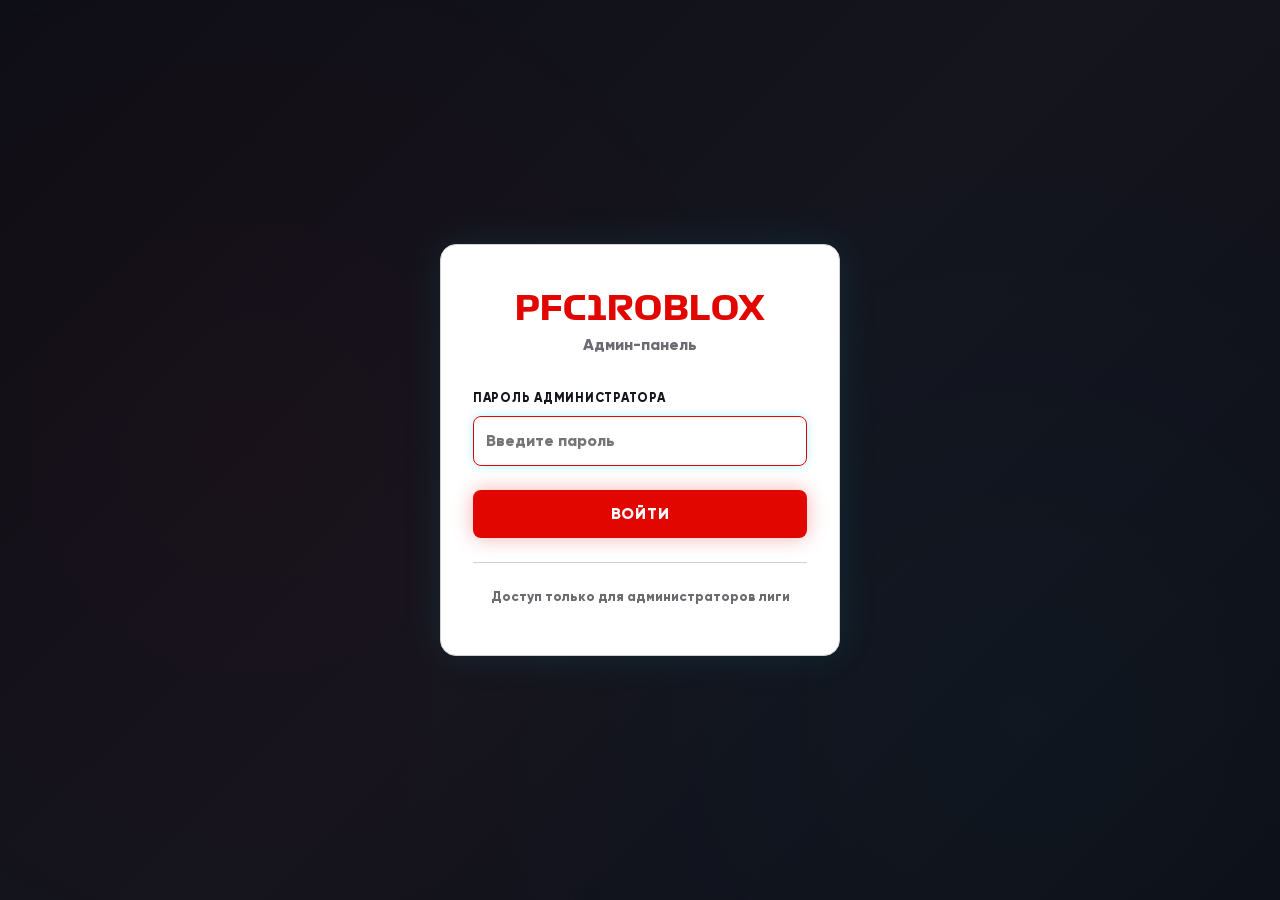
<file: admin/index.html>
<!DOCTYPE html>
<html lang="ru">
<head>
  <meta charset="UTF-8">
  <meta name="viewport" content="width=device-width, initial-scale=1.0">
  <title>Админ-панель - PFC1Roblox</title>
  <link rel="icon" href="../logos/pfcnewlogo.png">
  <link rel="preconnect" href="https://fonts.googleapis.com">
  <link rel="preconnect" href="https://fonts.gstatic.com" crossorigin>
  <link href="https://fonts.googleapis.com/css2?family=Inter:wght@400;500;700;800&family=Titillium+Web:wght@300;400;600;700;900&family=Roboto+Mono:wght@400;500;700&display=swap" rel="stylesheet">
  <link rel="stylesheet" href="../css/main.css">

</head>
<body class="admin-body">
  <div class="admin-shell">
  <header class="admin-header">
    <h1>PFC1Roblox Админ-панель</h1>
    <div class="header-right">
      <div class="session-info">
        Сессия: <span class="time" id="sessionTime">30:00</span>
      </div>
      <button class="btn btn-danger" onclick="logout()">Выход</button>
    </div>
  </header>

  <aside class="admin-tabs">
    <div class="nav-item active" onclick="switchTab('drivers')">👨‍✈️ Пилоты</div>
    <div class="nav-item" onclick="switchTab('teams')">🏁 Команды</div>
    <div class="nav-item" onclick="switchTab('calendar')">📅 Календарь</div>
    <div class="nav-item" onclick="switchTab('results')">🏆 Результаты</div>
    <div class="nav-item" onclick="switchTab('news')">📰 Новости</div>
    <div class="nav-item" onclick="switchTab('standings')">📊 Таблица</div>
    <div class="nav-item" onclick="switchTab('settings')">⚙️ Настройки</div>
  </aside>

  <main class="admin-main">
    <!-- ПИЛОТЫ -->
    <section id="drivers" class="section active">
      <div class="section-header">
        <h2>Управление пилотами</h2>
        <div class="actions">
          <button class="btn btn-primary" onclick="openDriverModal()">+ Добавить пилота</button>
        </div>
      </div>
      <div class="table-container">
        <table id="driversTable">
          <thead>
            <tr>
              <th>ID</th>
              <th>Имя</th>
              <th>Фамилия</th>
              <th>Номер</th>
              <th>Команда</th>
              <th>Национальность</th>
              <th>Очки</th>
              <th>Действия</th>
            </tr>
          </thead>
          <tbody></tbody>
        </table>
      </div>
    </section>

    <!-- КОМАНДЫ -->
    <section id="teams" class="section">
      <div class="section-header">
        <h2>Управление командами</h2>
        <div class="actions">
          <button class="btn btn-primary" onclick="openTeamModal()">+ Добавить команду</button>
        </div>
      </div>
      <div class="table-container">
        <table id="teamsTable">
          <thead>
            <tr>
              <th>ID</th>
              <th>Название</th>
              <th>Страна</th>
              <th>Цвет</th>
              <th>Пилоты</th>
              <th>Очки</th>
              <th>Действия</th>
            </tr>
          </thead>
          <tbody></tbody>
        </table>
      </div>
    </section>

    <!-- КАЛЕНДАРЬ -->
    <section id="calendar" class="section">
      <div class="section-header">
        <h2>Календарь сезона</h2>
        <div class="actions">
          <button class="btn btn-primary" onclick="openRoundModal()">+ Добавить этап</button>
        </div>
      </div>
      <div class="table-container">
        <table id="calendarTable">
          <thead>
            <tr>
              <th>Этап</th>
              <th>Дата</th>
              <th>Трасса</th>
              <th>Страна</th>
              <th>Часовой пояс</th>
              <th>Статус</th>
              <th>Действия</th>
            </tr>
          </thead>
          <tbody></tbody>
        </table>
      </div>
    </section>

    <!-- РЕЗУЛЬТАТЫ -->
    <section id="results" class="section">
      <div class="section-header">
        <h2>Результаты гонок</h2>
      </div>
      <div class="form-group">
        <label>Выберите этап</label>
        <select id="roundSelect" onchange="loadRoundResults()">
          <option value="">-- Выберите этап --</option>
        </select>
      </div>
      <div class="table-container">
        <table id="resultsTable">
          <thead>
            <tr>
              <th>Позиция</th>
              <th>Пилот</th>
              <th>Команда</th>
              <th>Старт</th>
              <th>Финиш</th>
              <th>Очки</th>
              <th>БК</th>
            </tr>
          </thead>
          <tbody></tbody>
        </table>
      </div>
      <button class="btn btn-primary mt-3" onclick="saveResults()">Сохранить результаты</button>
    </section>

    <!-- НОВОСТИ -->
    <section id="news" class="section">
      <div class="section-header">
        <h2>Управление новостями</h2>
        <div class="actions">
          <button class="btn btn-primary" onclick="openNewsModal()">+ Добавить новость</button>
        </div>
      </div>
      <div class="table-container">
        <table id="newsTable">
          <thead>
            <tr>
              <th>Заголовок</th>
              <th>Категория</th>
              <th>Дата</th>
              <th>Действия</th>
            </tr>
          </thead>
          <tbody></tbody>
        </table>
      </div>
    </section>

    <!-- ТАБЛИЦА ЧЕМПИОНАТА -->
    <section id="standings" class="section">
      <div class="section-header">
        <h2>Таблица чемпионата</h2>
        <div class="actions">
          <button class="btn btn-secondary" onclick="recalculateStandings()">Пересчитать</button>
        </div>
      </div>
      <div class="stats-grid">
        <div class="stat-card">
          <div class="label">Пилотов</div>
          <div class="number" id="driversCount">0</div>
        </div>
        <div class="stat-card">
          <div class="label">Команд</div>
          <div class="number" id="teamsCount">0</div>
        </div>
        <div class="stat-card">
          <div class="label">Этапов</div>
          <div class="number" id="roundsCount">0</div>
        </div>
        <div class="stat-card">
          <div class="label">Новостей</div>
          <div class="number" id="newsCount">0</div>
        </div>
      </div>
      <h3>Личный зачёт</h3>
      <div class="table-container">
        <table id="driverStandingsTable">
          <thead>
            <tr>
              <th>Позиция</th>
              <th>Пилот</th>
              <th>Команда</th>
              <th>Очки</th>
              <th>Побед</th>
              <th>Подиумов</th>
            </tr>
          </thead>
          <tbody></tbody>
        </table>
      </div>
    </section>

    <!-- НАСТРОЙКИ -->
    <section id="settings" class="section">
      <h2>Настройки</h2>
      <div class="card mt-3">
        <h3>Смена пароля</h3>
        <div class="form-group mt-2">
          <label>Новый пароль</label>
          <input type="password" id="newPassword" placeholder="Введите новый пароль">
        </div>
        <button class="btn btn-primary" onclick="changePassword()">Сохранить пароль</button>
      </div>
      <div class="card mt-3">
        <h3>Экспорт данных</h3>
        <p>Скачайте все данные лиги в формате JSON</p>
        <button class="btn btn-secondary" onclick="exportData()">📥 Экспортировать данные</button>
      </div>
      <div class="card mt-3">
        <h3>Импорт данных</h3>
        <p>Загрузите ранее экспортированные данные</p>
        <input type="file" id="importFile" accept=".json" style="margin-bottom: 1rem;">
        <button class="btn btn-secondary" onclick="importData()">📤 Импортировать данные</button>
      </div>
      <div class="card mt-3">
        <h3>Очистить все данные</h3>
        <p style="color: var(--accent-red);">⚠️ Это действие невозможно отменить!</p>
        <button class="btn btn-danger" onclick="if(confirm('Вы уверены?')) { DataManager.clearAll(); location.reload(); }">Очистить</button>
      </div>
    </section>
  </main>
  </div>

  <!-- МОДАЛЬНЫЕ ОКНА -->
  <div class="modal" id="driverModal">
    <div class="modal-content">
      <h3 id="driverModalTitle">Добавить пилота</h3>
      <form id="driverForm" onsubmit="saveDriver(event)">
        <div class="form-row form-row--two">
          <div class="form-group">
            <label>Имя</label>
            <input type="text" id="driverFirstName" placeholder="Макс" required>
          </div>
          <div class="form-group">
            <label>Фамилия</label>
            <input type="text" id="driverLastName" placeholder="Верстаппен" required>
          </div>
        </div>
        <div class="form-group">
          <label>Номер</label>
          <input type="number" id="driverNumber" required>
        </div>
        <div class="form-group">
          <label>Команда</label>
          <select id="driverTeam" required></select>
        </div>
        <div class="form-group">
          <label>Национальность</label>
          <input type="text" id="driverNationality" placeholder="RU, BY, KZ...">
        </div>
        <div class="form-group">
          <label>Фото пилота (1080×1420, обрезка выше торса)</label>
          <input type="file" id="driverAvatar" accept="image/png, image/jpeg" onchange="previewDriverAvatar(event)">
          <small class="text-muted">Рекомендуемый размер: 1080×1420 px. Фото обрезается выше торса, как на F1.com. Хранится в БД в формате Base64.</small>
          <div style="margin-top:.6rem;display:flex;align-items:center;gap:.8rem">
            <img id="driverAvatarPreview" src="../logos/default-driver.png" alt="Превью"
                 style="width:84px;height:110px;object-fit:cover;object-position:center 20%;border:1px solid var(--color-border);border-radius:var(--radius);background:var(--color-surface-soft)"
                 onerror="this.src='../logos/default-driver.png'">
            <button type="button" class="btn btn-secondary" onclick="clearDriverAvatar()">Убрать фото</button>
          </div>
          <input type="hidden" id="driverAvatarData">
        </div>
        <div class="form-actions">
          <button type="button" class="btn btn-secondary" onclick="closeModal('driverModal')">Отмена</button>
          <button type="submit" class="btn btn-primary">Сохранить</button>
        </div>
      </form>
    </div>
  </div>

  <div class="modal" id="teamModal">
    <div class="modal-content">
      <h3 id="teamModalTitle">Добавить команду</h3>
      <form id="teamForm" onsubmit="saveTeam(event)">
        <div class="form-group"><label>Название</label><input type="text" id="teamName" required></div>
        <div class="form-group"><label>Короткое имя</label><input type="text" id="teamShortName" maxlength="4" required></div>
        <div class="form-group"><label>URL Логотипа</label><input type="text" id="teamLogoUrl" placeholder="https://example.com/team-logo.png"></div>
        <div class="form-group"><label>Страна команды</label><input type="text" id="teamCountry" placeholder="Германия"></div>
        <div class="form-group"><label>Цвет</label><input type="color" id="teamColor" value="#E10600"></div>
        <div class="form-actions">
          <button type="button" class="btn btn-secondary" onclick="closeModal('teamModal')">Отмена</button>
          <button type="submit" class="btn btn-primary">Сохранить</button>
        </div>
      </form>
    </div>
  </div>

  <div class="modal" id="roundModal">
    <div class="modal-content">
      <h3 id="roundModalTitle">Добавить этап</h3>
      <form id="roundForm" onsubmit="saveRound(event)">
        <div class="form-group"><label>Номер этапа</label><input type="number" id="roundNumber" min="1" required></div>
        <div class="form-group"><label>Трасса</label><input type="text" id="roundTrack" required></div>
        <div class="form-group"><label>Страна проведения</label><input type="text" id="roundTrackCountry" placeholder="Монако" required></div>
        <div class="form-group"><label>Часовой пояс трассы</label><input type="text" id="roundTimezone" placeholder="Europe/London" required></div>
        <div class="form-group"><label>Дата</label><input type="date" id="roundDate" required></div>
        <div class="form-group">
          <label>Статус</label>
          <select id="roundStatus">
            <option value="upcoming">Предстоит</option>
            <option value="live">Прямой эфир</option>
            <option value="finished">Завершено</option>
          </select>
        </div>
        <div class="form-actions">
          <button type="button" class="btn btn-secondary" onclick="closeModal('roundModal')">Отмена</button>
          <button type="submit" class="btn btn-primary">Сохранить</button>
        </div>
      </form>
    </div>
  </div>

  <div class="modal" id="newsModal">
    <div class="modal-content">
      <h3 id="newsModalTitle">Добавить новость</h3>
      <form id="newsForm" onsubmit="saveNews(event)">
        <div class="form-group"><label>Заголовок</label><input type="text" id="newsTitle" required></div>
        <div class="form-group"><label>Категория</label><input type="text" id="newsCategory" required></div>
        <div class="form-group"><label>Текст</label><textarea id="newsContent" rows="6" required></textarea></div>
        <div class="form-group"><label>URL изображения</label><input type="url" id="newsImage"></div>
        <div class="form-actions">
          <button type="button" class="btn btn-secondary" onclick="closeModal('newsModal')">Отмена</button>
          <button type="submit" class="btn btn-primary">Сохранить</button>
        </div>
      </form>
    </div>
  </div>

  <script src="../js/DataManager.js"></script>
  <script src="../js/auth.js"></script>
  <script src="../js/animations.js"></script>
  <script src="admin.js"></script>
</body>
</html>
</file>
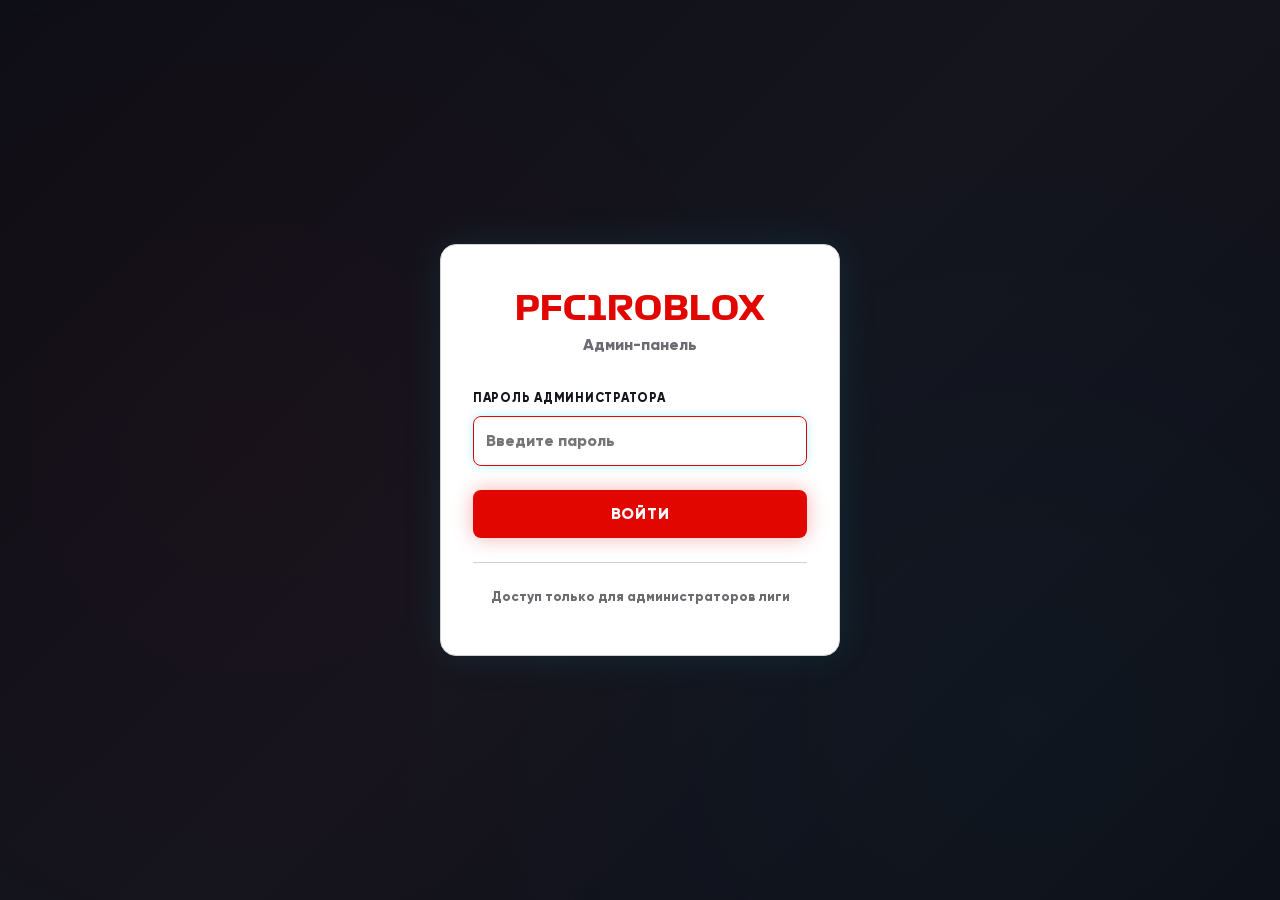
<file: admin/login.html>
<!DOCTYPE html>
<html lang="ru">
<head>
  <meta charset="UTF-8">
  <meta name="viewport" content="width=device-width, initial-scale=1.0">
  <title>Вход в админ-панель - PFC1Roblox</title>
  <link rel="stylesheet" href="../css/main.css">
  <link href="https://fonts.googleapis.com/css2?family=Inter:wght@400;500&family=Titillium+Web:wght@600;700;900&family=Roboto+Mono:wght@400;500&display=swap" rel="stylesheet">
  <style>
    .login-container {
      min-height: 100vh;
      display: flex;
      align-items: center;
      justify-content: center;
      background: linear-gradient(135deg, #0e0e16 0%, #15151e 50%, #0e0e16 100%);
      position: relative;
      overflow: hidden;
    }

    .login-bg {
      position: absolute;
      width: 100%;
      height: 100%;
      top: 0;
      left: 0;
      opacity: 0.1;
      background-image: 
        radial-gradient(circle at 20% 50%, rgba(225, 6, 0, 0.3) 0%, transparent 50%),
        radial-gradient(circle at 80% 80%, rgba(0, 212, 255, 0.3) 0%, transparent 50%);
      pointer-events: none;
    }

    .login-form {
      position: relative;
      z-index: 10;
      background: var(--color-surface);
      border: 1px solid var(--color-border);
      border-radius: 1rem;
      padding: 3rem 2rem;
      max-width: 400px;
      width: 90%;
      backdrop-filter: blur(10px);
      box-shadow: 0 0 40px rgba(0, 212, 255, 0.1);
    }

    .login-form h1 {
      text-align: center;
      margin-bottom: 0.5rem;
      background: linear-gradient(135deg, var(--color-red), var(--color-red));
      -webkit-background-clip: text;
      -webkit-text-fill-color: transparent;
      background-clip: text;
    }

    .login-form p {
      text-align: center;
      color: var(--color-muted);
      margin-bottom: 2rem;
    }

    .form-group {
      margin-bottom: 1.5rem;
    }

    .form-group label {
      display: block;
      margin-bottom: 0.5rem;
      font-weight: 600;
      color: var(--color-heading);
    }

    .form-group input {
      width: 100%;
      padding: 0.75rem;
      background: rgba(255, 255, 255, 0.05);
      border: 1px solid var(--color-border);
      border-radius: 0.5rem;
      color: var(--color-heading);
      font-size: 1rem;
    }

    .form-group input:focus {
      outline: none;
      border-color: var(--color-red);
      box-shadow: 0 0 10px rgba(0, 212, 255, 0.3);
      background: rgba(255, 255, 255, 0.08);
    }

    .error-message {
      display: none;
      background: rgba(225, 6, 0, 0.1);
      border: 1px solid var(--color-red);
      color: var(--color-red);
      padding: 1rem;
      border-radius: 0.5rem;
      margin-bottom: 1rem;
      text-align: center;
    }

    .error-message.show {
      display: block;
      animation: slideIn 0.3s ease-out;
    }

    .login-form button {
      width: 100%;
      padding: 0.75rem;
      background: linear-gradient(135deg, var(--color-red), var(--color-red));
      color: white;
      border: none;
      border-radius: 0.5rem;
      font-weight: 700;
      font-size: 1rem;
      cursor: pointer;
      transition: var(--transition);
      text-transform: uppercase;
      letter-spacing: 0.05em;
      box-shadow: 0 0 20px rgba(225, 6, 0, 0.3);
    }

    .login-form button:hover:not(:disabled) {
      box-shadow: 0 0 30px rgba(225, 6, 0, 0.6);
      transform: translateY(-2px);
    }

    .login-form button:disabled {
      opacity: 0.6;
      cursor: not-allowed;
    }

    .info-text {
      text-align: center;
      font-size: 0.85rem;
      color: var(--color-muted);
      margin-top: 1.5rem;
      padding-top: 1.5rem;
      border-top: 1px solid var(--color-border);
    }
  </style>
</head>
<body>
  <div class="login-container">
    <div class="login-bg"></div>
    
    <form class="login-form" id="loginForm">
      <h1>PFC1Roblox</h1>
      <p>Админ-панель</p>
      
      <div class="error-message" id="errorMessage"></div>
      
      <div class="form-group">
        <label for="password">Пароль администратора</label>
        <input 
          type="password" 
          id="password" 
          placeholder="Введите пароль" 
          autocomplete="off"
          required
        >
      </div>
      
      <button type="submit" id="loginBtn">Войти</button>
      
      <div class="info-text">
        Доступ только для администраторов лиги
      </div>
    </form>
  </div>

  <script src="../js/auth.js"></script>
  <script>
    const loginForm = document.getElementById('loginForm');
    const passwordInput = document.getElementById('password');
    const loginBtn = document.getElementById('loginBtn');
    const errorMessage = document.getElementById('errorMessage');

    loginForm.addEventListener('submit', async (e) => {
      e.preventDefault();
      
      loginBtn.disabled = true;
      loginBtn.textContent = 'Проверка...';
      errorMessage.classList.remove('show');
      
      const password = passwordInput.value;
      const success = await login(password);
      
      if (success) {
        // Перенаправить в админ-панель
        window.location.href = 'index.html';
      } else {
        errorMessage.textContent = 'Неверный пароль. Попробуйте снова.';
        errorMessage.classList.add('show');
        passwordInput.value = '';
        passwordInput.focus();
      }
      
      loginBtn.disabled = false;
      loginBtn.textContent = 'Войти';
    });

    // Фокус на инпут при загрузке
    window.addEventListener('load', () => {
      passwordInput.focus();
    });
  </script>
</body>
</html>
</file>
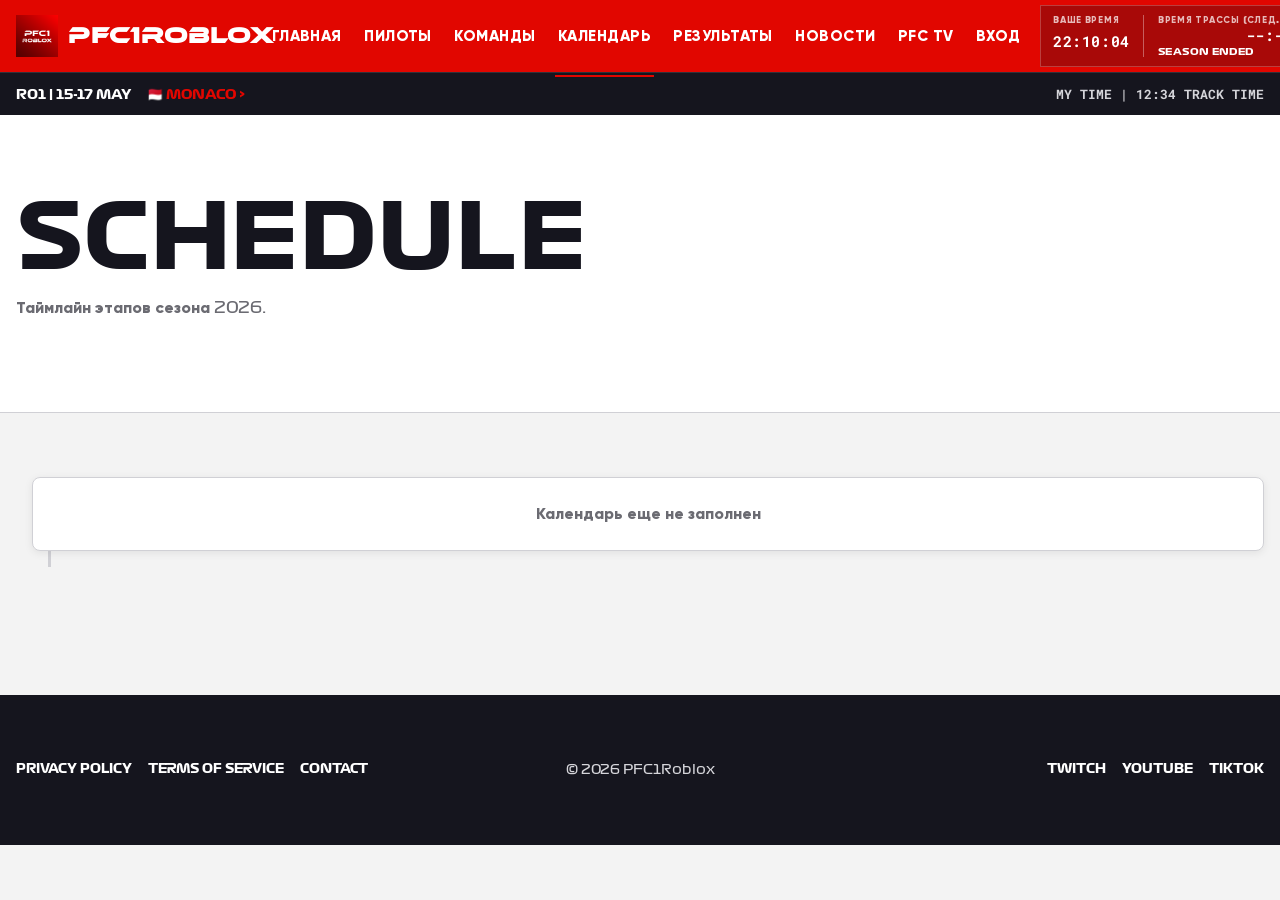
<file: public/calendar.html>
<!DOCTYPE html><html lang="ru"><head><meta charset="UTF-8"><meta name="viewport" content="width=device-width, initial-scale=1.0"><title>Календарь - PFC1Roblox</title>
  <link rel="icon" href="../logos/pfcnewlogo.png">
  <link rel="preconnect" href="https://fonts.googleapis.com">
  <link rel="preconnect" href="https://fonts.gstatic.com" crossorigin>
  <link href="https://fonts.googleapis.com/css2?family=Inter:wght@400;500;700;800&family=Titillium+Web:wght@300;400;600;700;900&family=Roboto+Mono:wght@400;500;700&display=swap" rel="stylesheet">
  <link rel="stylesheet" href="../css/main.css">
</head><body><header class="site-header">
  <div class="header-main"><div class="header-main__inner"><a href="index.html" class="logo"><img src="../logos/pfcnewlogo.png" alt="PFC1Roblox" onerror="this.style.display='none'">PFC1Roblox</a><button class="burger" type="button" aria-label="Открыть меню" aria-expanded="false" data-menu-toggle><span></span><span></span><span></span></button><nav class="main-nav" aria-label="Основная навигация"><div class="main-nav__item"><a class="main-nav__link" href="index.html">Главная</a></div><div class="main-nav__item"><a class="main-nav__link" href="drivers.html">Пилоты</a></div><div class="main-nav__item"><a class="main-nav__link" href="teams.html">Команды</a></div><div class="main-nav__item"><a class="main-nav__link active" href="calendar.html">Календарь</a></div><div class="main-nav__item"><a class="main-nav__link" href="results.html">Результаты</a></div><div class="main-nav__item"><a class="main-nav__link" href="news.html">Новости</a></div><div class="main-nav__item"><a class="main-nav__link" href="index.html#pfc-tv">PFC TV</a></div><div class="main-nav__item"><a class="main-nav__link" href="../admin/login.html">Вход</a></div></nav><div class="f1-clock-widget" aria-label="Часы времени гонки"><div class="user-time"><span class="label">ВАШЕ ВРЕМЯ</span><span class="time" id="userClock">00:00:00</span></div><div class="track-time"><span class="label">ВРЕМЯ ТРАССЫ (СЛЕД. ГОНКА)</span><span class="time" id="trackClock">00:00:00</span><span class="track-name" id="nextTrackName">MONACO GP</span></div></div></div></div>
  <div class="race-strip"><div class="race-strip__inner"><div class="race-strip__event"><span class="race-strip__round">R01 | 15-17 MAY</span><span class="race-strip__track">🇲🇨 MONACO &gt;</span></div><span class="race-strip__time mono">MY TIME | 12:34 TRACK TIME</span></div></div>
</header><main><section class="page-header"><div class="page-header__inner"><h1>Schedule</h1><p>Таймлайн этапов сезона 2026.</p></div></section><section class="content"><div class="timeline" id="calendarContainer"></div></section></main><footer class="footer"><div class="footer__inner"><div class="footer__links"><a href="#">Privacy Policy</a><a href="#">Terms of Service</a><a href="#">Contact</a></div><div class="footer__copy">© 2026 PFC1Roblox</div><div class="footer__social"><a href="https://twitch.tv/dimmasteroff_">Twitch</a><a href="#">YouTube</a><a href="#">TikTok</a></div></div></footer>
<script src="../js/DataManager.js"></script>
<script src="../js/PageSync.js"></script>
<script src="../js/app.js"></script>
<script src="../js/animations.js"></script>
<script>
function esc(v){return String(v??'').replace(/[&<>'"]/g,m=>({'&':'&amp;','<':'&lt;','>':'&gt;',"'":'&#39;','"':'&quot;'}[m]));}
async function renderCalendar(){const calendar=await DataManager.load('calendar');const rounds=calendar.rounds||[];document.getElementById('calendarContainer').innerHTML=rounds.map(round=>{const statusClass=round.status==='live'?'status-live':round.status==='finished'?'status-finished':'status-upcoming';const statusText=round.status==='live'?'LIVE NOW':round.status==='finished'?'FINISHED':'UPCOMING';return `<article class="timeline-item animate-on-scroll ${round.status==='live'?'is-active':''}"><div class="timeline-marker"></div><div class="round-date">${new Date(round.date).toLocaleDateString('ru-RU',{day:'2-digit',month:'short'})}</div><div class="timeline-content"><div class="round-number">R${String(round.round).padStart(2,'0')} | 2026</div><div class="track-name">${esc(round.track)}</div><p>${new Date(round.date).toLocaleDateString('ru-RU', { weekday:'long', year:'numeric', month:'long', day:'numeric' })} · ${esc(round.trackCountry || '')} · ${esc(round.timezone || 'UTC')}</p><span class="round-status ${statusClass}">${statusText}</span></div></article>`;}).join('')||'<p class="card text-center">Календарь еще не заполнен</p>';}
document.addEventListener('DOMContentLoaded', renderCalendar); window.addEventListener('dataUpdated', e=>{if(e.detail.dataType==='calendar')renderCalendar();});
</script></body></html>
</file>
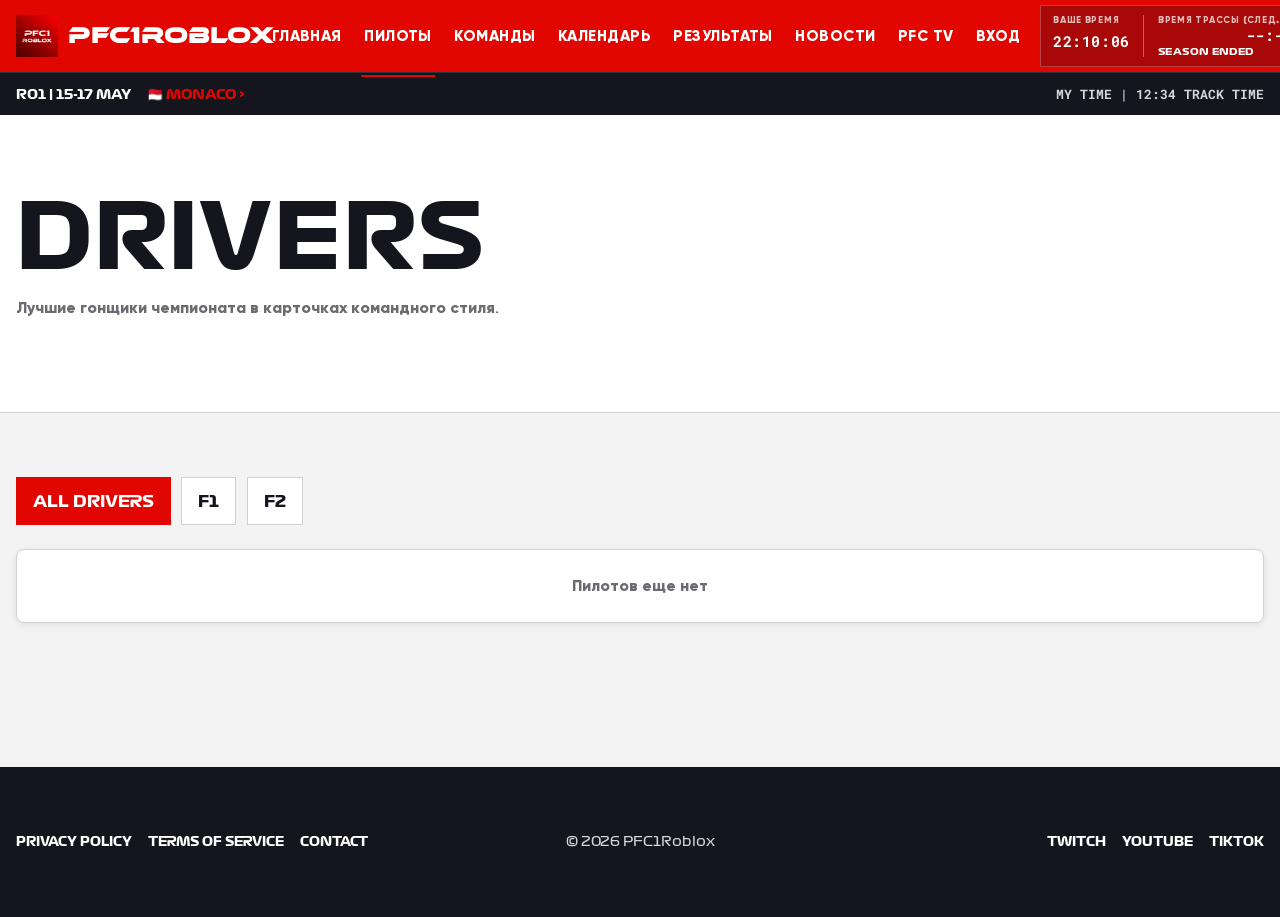
<file: public/drivers.html>
<!DOCTYPE html><html lang="ru"><head><meta charset="UTF-8"><meta name="viewport" content="width=device-width, initial-scale=1.0"><title>Пилоты - PFC1Roblox</title>
  <link rel="icon" href="../logos/pfcnewlogo.png">
  <link rel="preconnect" href="https://fonts.googleapis.com">
  <link rel="preconnect" href="https://fonts.gstatic.com" crossorigin>
  <link href="https://fonts.googleapis.com/css2?family=Inter:wght@400;500;700;800&family=Titillium+Web:wght@300;400;600;700;900&family=Roboto+Mono:wght@400;500;700&display=swap" rel="stylesheet">
  <link rel="stylesheet" href="../css/main.css">
</head><body><header class="site-header">
  <div class="header-main"><div class="header-main__inner"><a href="index.html" class="logo"><img src="../logos/pfcnewlogo.png" alt="PFC1Roblox" onerror="this.style.display='none'">PFC1Roblox</a><button class="burger" type="button" aria-label="Открыть меню" aria-expanded="false" data-menu-toggle><span></span><span></span><span></span></button><nav class="main-nav" aria-label="Основная навигация"><div class="main-nav__item"><a class="main-nav__link" href="index.html">Главная</a></div><div class="main-nav__item"><a class="main-nav__link active" href="drivers.html">Пилоты</a></div><div class="main-nav__item"><a class="main-nav__link" href="teams.html">Команды</a></div><div class="main-nav__item"><a class="main-nav__link" href="calendar.html">Календарь</a></div><div class="main-nav__item"><a class="main-nav__link" href="results.html">Результаты</a></div><div class="main-nav__item"><a class="main-nav__link" href="news.html">Новости</a></div><div class="main-nav__item"><a class="main-nav__link" href="index.html#pfc-tv">PFC TV</a></div><div class="main-nav__item"><a class="main-nav__link" href="../admin/login.html">Вход</a></div></nav><div class="f1-clock-widget" aria-label="Часы времени гонки"><div class="user-time"><span class="label">ВАШЕ ВРЕМЯ</span><span class="time" id="userClock">00:00:00</span></div><div class="track-time"><span class="label">ВРЕМЯ ТРАССЫ (СЛЕД. ГОНКА)</span><span class="time" id="trackClock">00:00:00</span><span class="track-name" id="nextTrackName">MONACO GP</span></div></div></div></div>
  <div class="race-strip"><div class="race-strip__inner"><div class="race-strip__event"><span class="race-strip__round">R01 | 15-17 MAY</span><span class="race-strip__track">🇲🇨 MONACO &gt;</span></div><span class="race-strip__time mono">MY TIME | 12:34 TRACK TIME</span></div></div>
</header><main><section class="page-header"><div class="page-header__inner"><h1>Drivers</h1><p>Лучшие гонщики чемпионата в карточках командного стиля.</p></div></section><section class="content"><div class="filter-bar" aria-label="Driver class filters"><button class="filter-btn active" type="button">ALL DRIVERS</button><button class="filter-btn" type="button">F1</button><button class="filter-btn" type="button">F2</button></div><div class="drivers-grid" id="driversContainer"></div></section></main><footer class="footer"><div class="footer__inner"><div class="footer__links"><a href="#">Privacy Policy</a><a href="#">Terms of Service</a><a href="#">Contact</a></div><div class="footer__copy">© 2026 PFC1Roblox</div><div class="footer__social"><a href="https://twitch.tv/dimmasteroff_">Twitch</a><a href="#">YouTube</a><a href="#">TikTok</a></div></div></footer>
<script src="../js/DataManager.js"></script>
<script src="../js/PageSync.js"></script>
<script src="../js/app.js"></script>
<script src="../js/animations.js"></script>
<script>
function esc(v){return String(v??'').replace(/[&<>'"]/g,m=>({'&':'&amp;','<':'&lt;','>':'&gt;',"'":'&#39;','"':'&quot;'}[m]));}
function getFlagEmoji(countryCode) { if (!countryCode) return ''; const codePoints = countryCode.toUpperCase().split('').slice(0,2).map(char => 127397 + char.charCodeAt()); return String.fromCodePoint(...codePoints); }
async function renderDrivers() { const drivers = await DataManager.load('drivers'); const teams = await DataManager.load('teams'); const html = drivers.map((driver,i) => { const team = teams.find(t => t.id === driver.teamId); const teamColor = team?.color || '#6B7280'; const avatar = driver.avatar || '../logos/default-driver.png'; const hasAvatar = avatar && avatar.trim() !== ''; return `<div class="driver-card animate-on-scroll" style="transition-delay:${i*.05}s"><div class="driver-team-strip" style="background: linear-gradient(135deg, ${teamColor}, #15151e);"></div><div class="driver-image-container">${hasAvatar ? `<img src="${esc(avatar)}" alt="${esc(PFCApp.getDriverDisplayName(driver))}" class="driver-image" onerror="this.src='../logos/default-driver.png'">` : `<img src="../logos/default-driver.png" alt="" class="driver-image">`}</div><div class="driver-info"><div><div class="driver-number-badge">${String(driver.number).padStart(2, '0')}</div><div class="driver-name">${esc(PFCApp.getDriverDisplayName(driver))}</div><div class="driver-team">${esc(team?.name || 'Без команды')}</div>${driver.nationality ? `<div class="driver-nationality"><span class="flag-icon">${getFlagEmoji(driver.nationality)}</span> ${esc(driver.nationality)}</div>` : ''}</div><div class="driver-stats"><div class="stat-item"><span class="stat-label">Очки</span><span class="stat-value">${driver.stats?.points || 0}</span></div><div class="stat-item"><span class="stat-label">Побед</span><span class="stat-value">${driver.stats?.wins || 0}</span></div><div class="stat-item"><span class="stat-label">Подиум</span><span class="stat-value">${driver.stats?.podiums || 0}</span></div><div class="stat-item"><span class="stat-label">БК</span><span class="stat-value">${driver.stats?.fastestLaps || 0}</span></div></div></div></div>`; }).join(''); document.getElementById('driversContainer').innerHTML = html || '<p class="card" style="grid-column: 1/-1; text-align: center;">Пилотов еще нет</p>'; }
document.addEventListener('DOMContentLoaded', renderDrivers); window.addEventListener('dataUpdated', (e) => { if (e.detail.dataType === 'drivers' || e.detail.dataType === 'teams') renderDrivers(); });
</script></body></html>
</file>
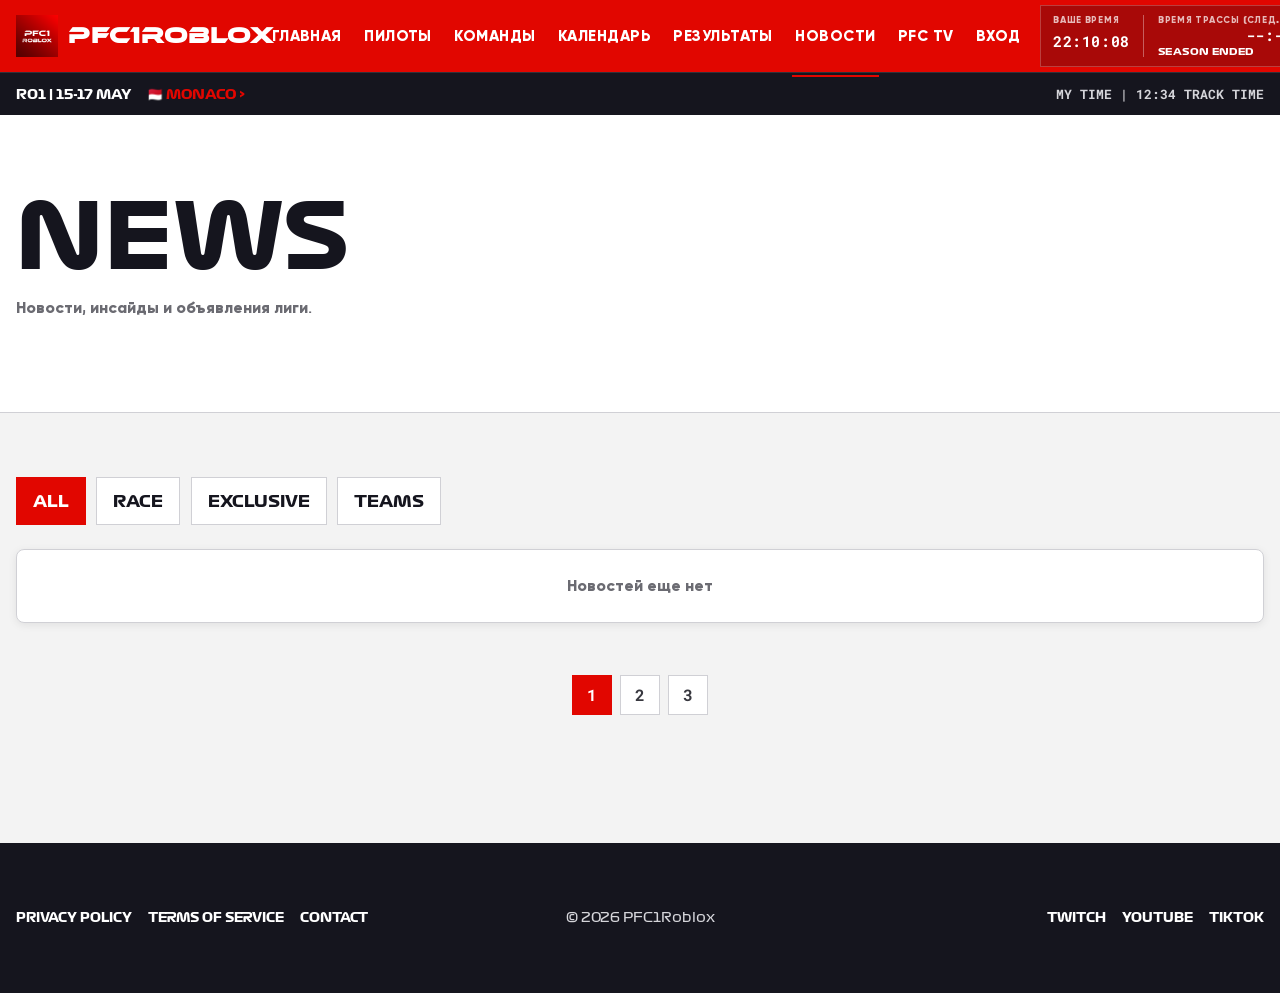
<file: public/news.html>
<!DOCTYPE html><html lang="ru"><head><meta charset="UTF-8"><meta name="viewport" content="width=device-width, initial-scale=1.0"><title>Новости - PFC1Roblox</title>
  <link rel="icon" href="../logos/pfcnewlogo.png">
  <link rel="preconnect" href="https://fonts.googleapis.com">
  <link rel="preconnect" href="https://fonts.gstatic.com" crossorigin>
  <link href="https://fonts.googleapis.com/css2?family=Inter:wght@400;500;700;800&family=Titillium+Web:wght@300;400;600;700;900&family=Roboto+Mono:wght@400;500;700&display=swap" rel="stylesheet">
  <link rel="stylesheet" href="../css/main.css">
</head><body><header class="site-header">
  <div class="header-main"><div class="header-main__inner"><a href="index.html" class="logo"><img src="../logos/pfcnewlogo.png" alt="PFC1Roblox" onerror="this.style.display='none'">PFC1Roblox</a><button class="burger" type="button" aria-label="Открыть меню" aria-expanded="false" data-menu-toggle><span></span><span></span><span></span></button><nav class="main-nav" aria-label="Основная навигация"><div class="main-nav__item"><a class="main-nav__link" href="index.html">Главная</a></div><div class="main-nav__item"><a class="main-nav__link" href="drivers.html">Пилоты</a></div><div class="main-nav__item"><a class="main-nav__link" href="teams.html">Команды</a></div><div class="main-nav__item"><a class="main-nav__link" href="calendar.html">Календарь</a></div><div class="main-nav__item"><a class="main-nav__link" href="results.html">Результаты</a></div><div class="main-nav__item"><a class="main-nav__link active" href="news.html">Новости</a></div><div class="main-nav__item"><a class="main-nav__link" href="index.html#pfc-tv">PFC TV</a></div><div class="main-nav__item"><a class="main-nav__link" href="../admin/login.html">Вход</a></div></nav><div class="f1-clock-widget" aria-label="Часы времени гонки"><div class="user-time"><span class="label">ВАШЕ ВРЕМЯ</span><span class="time" id="userClock">00:00:00</span></div><div class="track-time"><span class="label">ВРЕМЯ ТРАССЫ (СЛЕД. ГОНКА)</span><span class="time" id="trackClock">00:00:00</span><span class="track-name" id="nextTrackName">MONACO GP</span></div></div></div></div>
  <div class="race-strip"><div class="race-strip__inner"><div class="race-strip__event"><span class="race-strip__round">R01 | 15-17 MAY</span><span class="race-strip__track">🇲🇨 MONACO &gt;</span></div><span class="race-strip__time mono">MY TIME | 12:34 TRACK TIME</span></div></div>
</header><main><section class="page-header"><div class="page-header__inner"><h1>News</h1><p>Новости, инсайды и объявления лиги.</p></div></section><section class="content"><div class="category-filters"><button class="filter-btn active">ALL</button><button class="filter-btn">RACE</button><button class="filter-btn">EXCLUSIVE</button><button class="filter-btn">TEAMS</button></div><div class="news-grid" id="newsContainer"></div><nav class="pagination" aria-label="Pagination"><a class="active" href="#">1</a><a href="#">2</a><a href="#">3</a></nav></section></main><footer class="footer"><div class="footer__inner"><div class="footer__links"><a href="#">Privacy Policy</a><a href="#">Terms of Service</a><a href="#">Contact</a></div><div class="footer__copy">© 2026 PFC1Roblox</div><div class="footer__social"><a href="https://twitch.tv/dimmasteroff_">Twitch</a><a href="#">YouTube</a><a href="#">TikTok</a></div></div></footer>
<script src="../js/DataManager.js"></script>
<script src="../js/PageSync.js"></script>
<script src="../js/app.js"></script>
<script src="../js/animations.js"></script>
<script>
function esc(v){return String(v??'').replace(/[&<>'"]/g,m=>({'&':'&amp;','<':'&lt;','>':'&gt;',"'":'&#39;','"':'&quot;'}[m]));}
async function renderNews(){const news=await DataManager.load('news');const fallback='https://images.unsplash.com/photo-1503736334956-4c8f8e92946d?q=80&w=900&auto=format&fit=crop';document.getElementById('newsContainer').innerHTML=news.slice().reverse().map(article=>`<article class="news-card news-card--large animate-on-scroll"><img class="news-card__image" src="${esc(article.image||fallback)}" alt=""><div class="news-card__body"><div class="news-card__meta"><span class="badge">${esc(article.category)}</span><span>${new Date(article.date).toLocaleDateString('ru-RU')}</span></div><h3>${esc(article.title)}</h3><p class="news-card__excerpt">${esc((article.content||'').substring(0, 200))}...</p><a class="news-card__read" href="#">Читать полностью →</a></div></article>`).join('')||'<p class="card" style="grid-column:1/-1;text-align:center;">Новостей еще нет</p>';}
document.addEventListener('DOMContentLoaded', renderNews); window.addEventListener('dataUpdated', e=>{if(e.detail.dataType==='news')renderNews();});
</script></body></html>
</file>
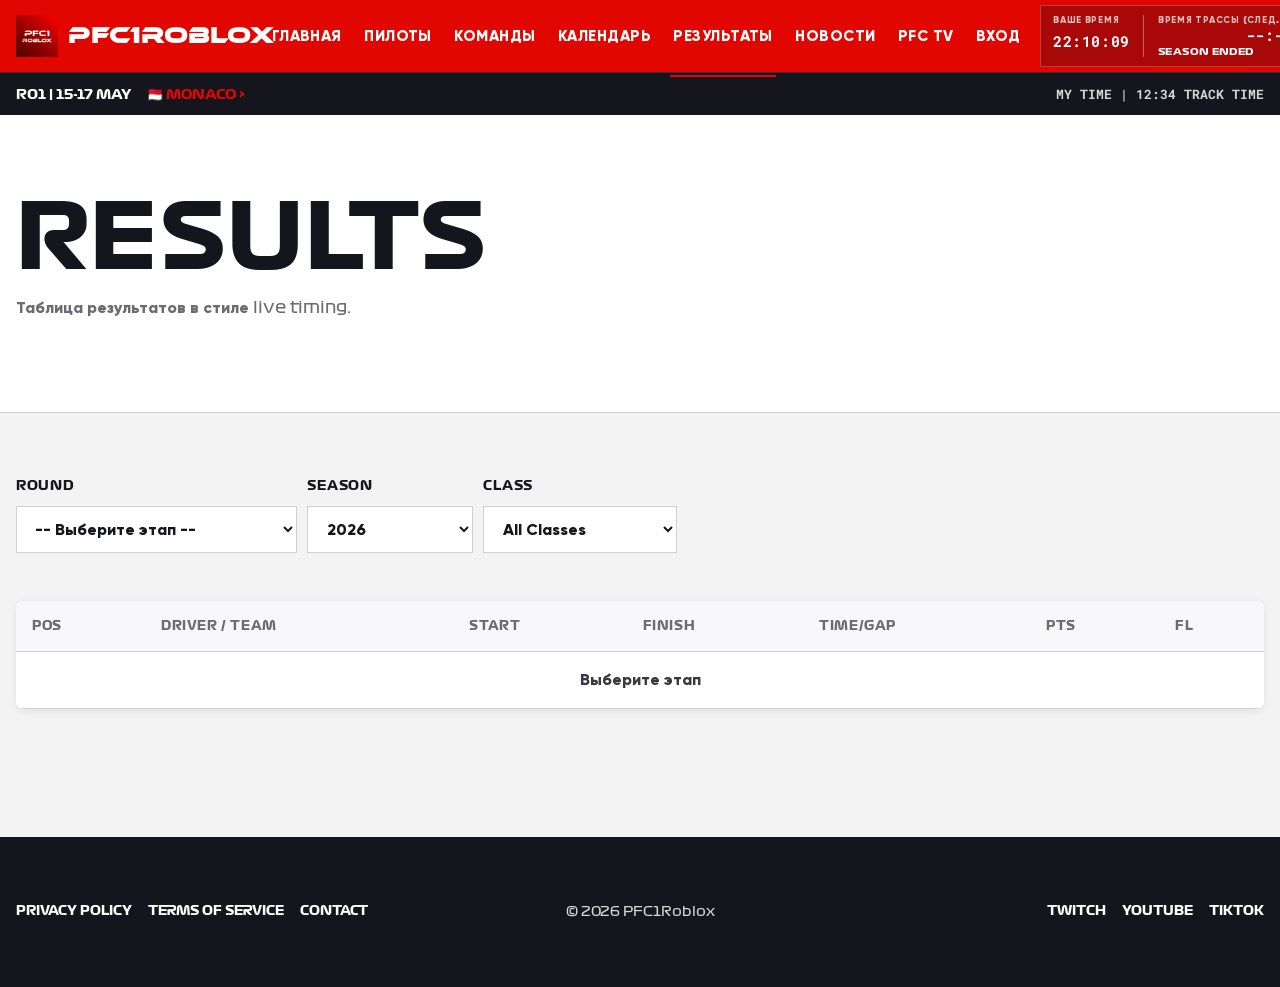
<file: public/results.html>
<!DOCTYPE html><html lang="ru"><head><meta charset="UTF-8"><meta name="viewport" content="width=device-width, initial-scale=1.0"><title>Результаты - PFC1Roblox</title>
  <link rel="icon" href="../logos/pfcnewlogo.png">
  <link rel="preconnect" href="https://fonts.googleapis.com">
  <link rel="preconnect" href="https://fonts.gstatic.com" crossorigin>
  <link href="https://fonts.googleapis.com/css2?family=Inter:wght@400;500;700;800&family=Titillium+Web:wght@300;400;600;700;900&family=Roboto+Mono:wght@400;500;700&display=swap" rel="stylesheet">
  <link rel="stylesheet" href="../css/main.css">
</head><body><header class="site-header">
  <div class="header-main"><div class="header-main__inner"><a href="index.html" class="logo"><img src="../logos/pfcnewlogo.png" alt="PFC1Roblox" onerror="this.style.display='none'">PFC1Roblox</a><button class="burger" type="button" aria-label="Открыть меню" aria-expanded="false" data-menu-toggle><span></span><span></span><span></span></button><nav class="main-nav" aria-label="Основная навигация"><div class="main-nav__item"><a class="main-nav__link" href="index.html">Главная</a></div><div class="main-nav__item"><a class="main-nav__link" href="drivers.html">Пилоты</a></div><div class="main-nav__item"><a class="main-nav__link" href="teams.html">Команды</a></div><div class="main-nav__item"><a class="main-nav__link" href="calendar.html">Календарь</a></div><div class="main-nav__item"><a class="main-nav__link active" href="results.html">Результаты</a></div><div class="main-nav__item"><a class="main-nav__link" href="news.html">Новости</a></div><div class="main-nav__item"><a class="main-nav__link" href="index.html#pfc-tv">PFC TV</a></div><div class="main-nav__item"><a class="main-nav__link" href="../admin/login.html">Вход</a></div></nav><div class="f1-clock-widget" aria-label="Часы времени гонки"><div class="user-time"><span class="label">ВАШЕ ВРЕМЯ</span><span class="time" id="userClock">00:00:00</span></div><div class="track-time"><span class="label">ВРЕМЯ ТРАССЫ (СЛЕД. ГОНКА)</span><span class="time" id="trackClock">00:00:00</span><span class="track-name" id="nextTrackName">MONACO GP</span></div></div></div></div>
  <div class="race-strip"><div class="race-strip__inner"><div class="race-strip__event"><span class="race-strip__round">R01 | 15-17 MAY</span><span class="race-strip__track">🇲🇨 MONACO &gt;</span></div><span class="race-strip__time mono">MY TIME | 12:34 TRACK TIME</span></div></div>
</header><main><section class="page-header"><div class="page-header__inner"><h1>Results</h1><p>Таблица результатов в стиле live timing.</p></div></section><section class="content"><div class="filter-bar"><div class="round-selector"><label for="roundSelect">Round</label><select id="roundSelect" onchange="loadResults()"><option value="">-- Выберите этап --</option></select></div><div class="round-selector"><label for="seasonSelect">Season</label><select id="seasonSelect"><option>2026</option></select></div><div class="round-selector"><label for="classSelect">Class</label><select id="classSelect"><option>All Classes</option><option>F1</option><option>F2</option></select></div></div><div class="results-table table-container"><table id="resultsTable"><thead><tr><th>POS</th><th>DRIVER / TEAM</th><th>START</th><th>FINISH</th><th>TIME/GAP</th><th>PTS</th><th>FL</th></tr></thead><tbody id="resultsBody"><tr><td colspan="7" class="text-center">Выберите этап</td></tr></tbody></table></div></section></main><footer class="footer"><div class="footer__inner"><div class="footer__links"><a href="#">Privacy Policy</a><a href="#">Terms of Service</a><a href="#">Contact</a></div><div class="footer__copy">© 2026 PFC1Roblox</div><div class="footer__social"><a href="https://twitch.tv/dimmasteroff_">Twitch</a><a href="#">YouTube</a><a href="#">TikTok</a></div></div></footer>
<script src="../js/DataManager.js"></script>
<script src="../js/PageSync.js"></script>
<script src="../js/app.js"></script>
<script src="../js/animations.js"></script>
<script>
function esc(v){return String(v??'').replace(/[&<>'"]/g,m=>({'&':'&amp;','<':'&lt;','>':'&gt;',"'":'&#39;','"':'&quot;'}[m]));}
async function renderRoundSelect(){const calendar=await DataManager.load('calendar');const roundSelect=document.getElementById('roundSelect');roundSelect.innerHTML='<option value="">-- Выберите этап --</option>'+((calendar.rounds||[]).map(r=>`<option value="${r.id}">R${String(r.round).padStart(2,'0')} — ${esc(r.track)}</option>`).join(''));}
async function loadResults(){const roundId=document.getElementById('roundSelect').value;if(!roundId)return;const results=await DataManager.load('results');const drivers=await DataManager.load('drivers');const teams=await DataManager.load('teams');const roundResults=(results[roundId]||[]).sort((a,b)=>(a.finishPosition||a.finishPos||99)-(b.finishPosition||b.finishPos||99));const tbody=document.getElementById('resultsBody');tbody.innerHTML=roundResults.map((result,idx)=>{const driver=drivers.find(d=>d.id===result.driverId);const team=teams.find(t=>t.id===driver?.teamId);const posClass=idx<3?`position-${idx+1}`:'';return `<tr style="animation-delay:${idx*.04}s"><td><span class="position ${posClass}">${idx+1}</span></td><td><strong>${esc(PFCApp.getDriverDisplayName(driver))}</strong><br><span class="text-muted">${esc(team?.name||'')}</span></td><td class="mono">${result.startPosition||result.startPos||'-'}</td><td class="mono">${result.finishPosition||result.finishPos||'-'}</td><td class="gap">${esc(result.gap||result.time||'--')}</td><td><span class="points">${result.points}</span></td><td>${result.fastestLap?'🟣':'-'}</td></tr>`;}).join('')||'<tr><td colspan="7" class="text-center">Результатов для этапа еще нет</td></tr>';}
document.addEventListener('DOMContentLoaded', renderRoundSelect); window.addEventListener('dataUpdated', e=>{if(e.detail.dataType==='results'||e.detail.dataType==='calendar'){renderRoundSelect();loadResults();}});
</script></body></html>
</file>
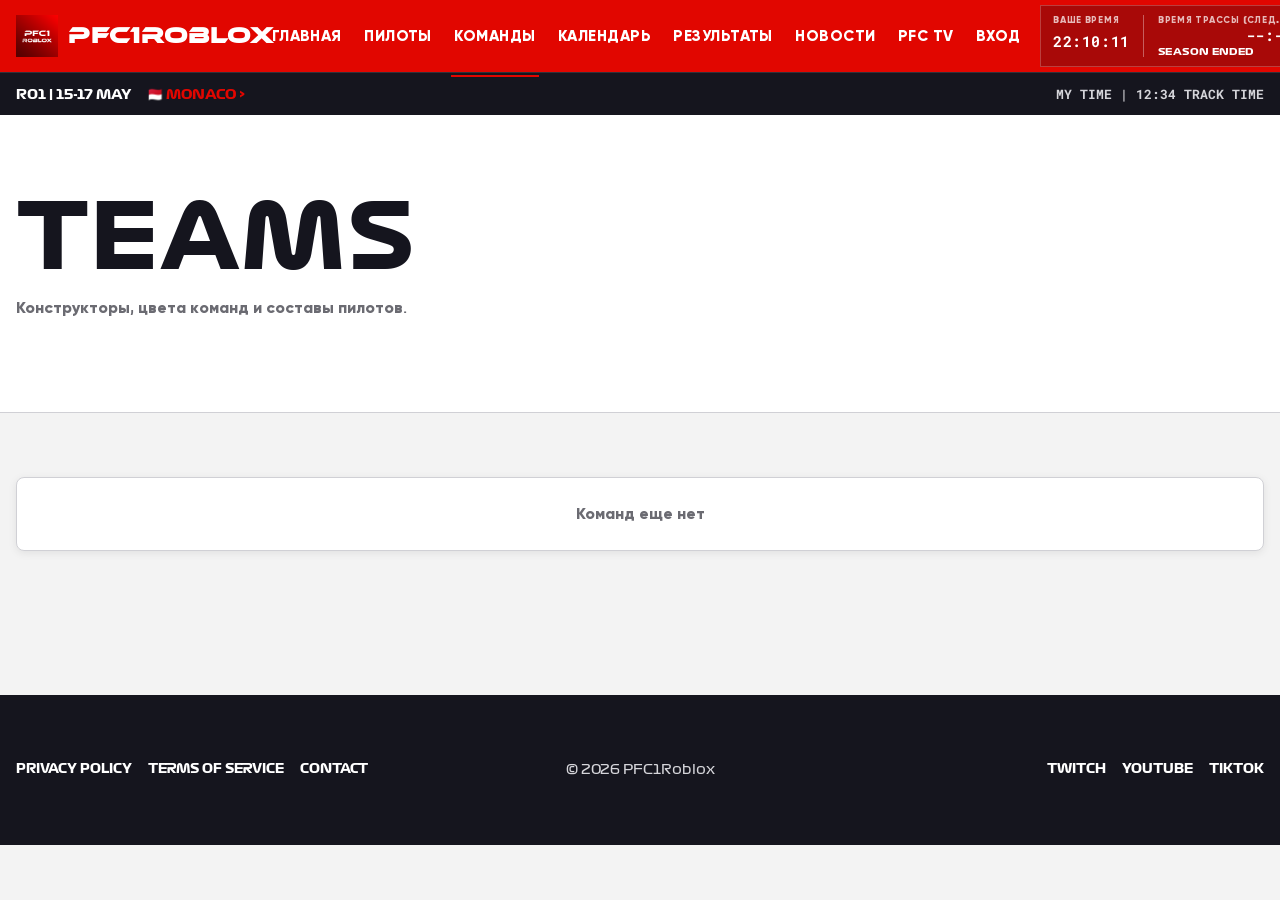
<file: public/teams.html>
<!DOCTYPE html><html lang="ru"><head><meta charset="UTF-8"><meta name="viewport" content="width=device-width, initial-scale=1.0"><title>Команды - PFC1Roblox</title>
  <link rel="icon" href="../logos/pfcnewlogo.png">
  <link rel="preconnect" href="https://fonts.googleapis.com">
  <link rel="preconnect" href="https://fonts.gstatic.com" crossorigin>
  <link href="https://fonts.googleapis.com/css2?family=Inter:wght@400;500;700;800&family=Titillium+Web:wght@300;400;600;700;900&family=Roboto+Mono:wght@400;500;700&display=swap" rel="stylesheet">
  <link rel="stylesheet" href="../css/main.css">
</head><body><header class="site-header">
  <div class="header-main"><div class="header-main__inner"><a href="index.html" class="logo"><img src="../logos/pfcnewlogo.png" alt="PFC1Roblox" onerror="this.style.display='none'">PFC1Roblox</a><button class="burger" type="button" aria-label="Открыть меню" aria-expanded="false" data-menu-toggle><span></span><span></span><span></span></button><nav class="main-nav" aria-label="Основная навигация"><div class="main-nav__item"><a class="main-nav__link" href="index.html">Главная</a></div><div class="main-nav__item"><a class="main-nav__link" href="drivers.html">Пилоты</a></div><div class="main-nav__item"><a class="main-nav__link active" href="teams.html">Команды</a></div><div class="main-nav__item"><a class="main-nav__link" href="calendar.html">Календарь</a></div><div class="main-nav__item"><a class="main-nav__link" href="results.html">Результаты</a></div><div class="main-nav__item"><a class="main-nav__link" href="news.html">Новости</a></div><div class="main-nav__item"><a class="main-nav__link" href="index.html#pfc-tv">PFC TV</a></div><div class="main-nav__item"><a class="main-nav__link" href="../admin/login.html">Вход</a></div></nav><div class="f1-clock-widget" aria-label="Часы времени гонки"><div class="user-time"><span class="label">ВАШЕ ВРЕМЯ</span><span class="time" id="userClock">00:00:00</span></div><div class="track-time"><span class="label">ВРЕМЯ ТРАССЫ (СЛЕД. ГОНКА)</span><span class="time" id="trackClock">00:00:00</span><span class="track-name" id="nextTrackName">MONACO GP</span></div></div></div></div>
  <div class="race-strip"><div class="race-strip__inner"><div class="race-strip__event"><span class="race-strip__round">R01 | 15-17 MAY</span><span class="race-strip__track">🇲🇨 MONACO &gt;</span></div><span class="race-strip__time mono">MY TIME | 12:34 TRACK TIME</span></div></div>
</header><main><section class="page-header"><div class="page-header__inner"><h1>Teams</h1><p>Конструкторы, цвета команд и составы пилотов.</p></div></section><section class="content"><div class="teams-grid" id="teamsContainer"></div></section></main><footer class="footer"><div class="footer__inner"><div class="footer__links"><a href="#">Privacy Policy</a><a href="#">Terms of Service</a><a href="#">Contact</a></div><div class="footer__copy">© 2026 PFC1Roblox</div><div class="footer__social"><a href="https://twitch.tv/dimmasteroff_">Twitch</a><a href="#">YouTube</a><a href="#">TikTok</a></div></div></footer>
<script src="../js/DataManager.js"></script>
<script src="../js/PageSync.js"></script>
<script src="../js/app.js"></script>
<script src="../js/animations.js"></script>
<script>
function esc(v){return String(v??'').replace(/[&<>'"]/g,m=>({'&':'&amp;','<':'&lt;','>':'&gt;',"'":'&#39;','"':'&quot;'}[m]));}
async function renderTeams(){const teams=await DataManager.load('teams');const drivers=await DataManager.load('drivers');document.getElementById('teamsContainer').innerHTML=teams.map(team=>{const teamDrivers=drivers.filter(d=>d.teamId===team.id);return `<article class="team-card animate-on-scroll" style="--team-color:${team.color||'#e10600'}"><div class="team-card__head"><div><h2 class="team-card__name">${esc(team.name)}</h2><p class="mono">${esc(team.shortName||team.id)}${team.country ? ' · '+esc(team.country) : ''}</p></div><img class="team-card__logo" src="${esc(PFCApp.getTeamLogoUrl(team))}" alt="${esc(team.name)}" onerror="this.src='../logos/pfcnewlogo.png'"></div><div class="team-card__pilots">${teamDrivers.map(d=>`<div class="team-pill"><span>${esc(PFCApp.getDriverDisplayName(d))}</span><strong class="mono">#${d.number}</strong></div>`).join('')||'<div class="team-pill">Пилоты не назначены</div>'}</div><div class="stats-strip mt-2" style="grid-template-columns:repeat(3,1fr);gap:.5rem"><div><strong class="mono">${team.stats?.points||0}</strong><p>PTS</p></div><div><strong class="mono">${team.stats?.wins||0}</strong><p>WINS</p></div><div><strong class="mono">${teamDrivers.length}</strong><p>DRIVERS</p></div></div></article>`;}).join('')||'<p class="card" style="grid-column:1/-1;text-align:center;">Команд еще нет</p>';}
document.addEventListener('DOMContentLoaded', renderTeams); window.addEventListener('dataUpdated', e=>{if(e.detail.dataType==='teams'||e.detail.dataType==='drivers')renderTeams();});
</script></body></html>
</file>
<file: css/main.css>
/* ============================================
   PFC1Roblox Formula-Style Design System
   Shared visual shell for every public/admin page
   ============================================ */

@font-face {
  font-family: 'Entocentric';
  src: url('../logos/Entocentric-Regular.woff') format('woff');
  font-weight: 400;
  font-style: normal;
  font-display: swap;
}

/* Кастомные шрифты лиги: Gilroy (основной текст) и Formula One (заголовки/нав) */
@font-face {
  font-family: 'Gilroy';
  src: url('../fonts/Gilroy-Regular.woff2') format('woff2'),
       url('../fonts/Gilroy-Regular.woff') format('woff');
  font-weight: 400 800;
  font-style: normal;
  font-display: swap;
}
@font-face {
  font-family: 'Formula One';
  src: url('../fonts/FormulaOne-Regular.woff2') format('woff2'),
       url('../fonts/FormulaOne-Regular.woff') format('woff');
  font-weight: 400;
  font-style: normal;
  font-display: swap;
}
@font-face {
  font-family: 'Formula One';
  src: url('../fonts/FormulaOne-Bold.woff2') format('woff2'),
       url('../fonts/FormulaOne-Bold.woff') format('woff');
  font-weight: 700;
  font-style: normal;
  font-display: swap;
}
@font-face {
  font-family: 'Formula One Wide';
  src: url('../fonts/FormulaOne-Wide.woff2') format('woff2'),
       url('../fonts/FormulaOne-Wide.woff') format('woff');
  font-weight: 400;
  font-style: normal;
  font-display: swap;
}

:root {
  --color-page: #f3f3f3;
  --color-surface: #ffffff;
  --color-surface-soft: #f8f8fa;
  --color-lavender: #e8e4f5;
  --color-nav: #15151e;
  --color-nav-2: #0f0f16;
  --color-red: #e10600;
  --color-red-dark: #b80500;
  --color-heading: #15151e;
  --color-text: #38383f;
  --color-muted: #6b6b72;
  --color-border: #d0d0d5;
  --color-live: #00d45c;
  --color-warning: #ffb800;
  --color-gold: #ffd700;
  --color-silver: #c0c0c0;
  --color-bronze: #cd7f32;
  --accent-red: var(--color-red);
  --bg-card: var(--color-surface);
  --border-color: var(--color-border);
  --text-primary: var(--color-heading);
  --text-secondary: var(--color-text);
  --text-muted: var(--color-muted);
  /* Иерархия шрифтов: заголовки/нав — Formula One, текст/карточки — Gilroy,
     логотип — Entocentric, цифры/тайминги — Roboto Mono. */
  --font-display: 'Formula One', 'Gilroy', 'Titillium Web', sans-serif;
  --font-body: 'Gilroy', 'Inter', 'Titillium Web', Arial, sans-serif;
  --font-meta: 'Formula One', 'Gilroy', 'Inter', system-ui, sans-serif;
  --font-mono: 'Roboto Mono', monospace;
  --font-logo: 'Entocentric', 'Formula One Wide', 'Formula One', sans-serif;
  --radius: 8px;
  --space-xs: .35rem;
  --space-sm: .65rem;
  --space-md: 1rem;
  --space-lg: 1.5rem;
  --space-xl: 2.25rem;
  --space-2xl: 4rem;
  --shadow-sm: 0 2px 8px rgba(0, 0, 0, .08);
  --shadow-md: 0 8px 24px rgba(0, 0, 0, .12);
  --shadow-lg: 0 18px 50px rgba(21, 21, 30, .18);
  --transition-speed: .3s;
  --transition: all var(--transition-speed) var(--ease-standard);
  --ease-standard: cubic-bezier(.4, 0, .2, 1);
  --ease-out-expo: cubic-bezier(.16, 1, .3, 1);
  --container: 1280px;
}

* { box-sizing: border-box; }
html { scroll-behavior: smooth; }
body {
  margin: 0;
  min-height: 100vh;
  background: var(--color-page);
  color: var(--color-text);
  font-family: var(--font-body);
  line-height: 1.5;
  opacity: 0;
  animation: pageFadeIn .4s var(--ease-out-expo) forwards;
}
body.menu-open { overflow: hidden; }
img, iframe { max-width: 100%; }
a { color: inherit; text-decoration: none; }
button, input, select, textarea { font: inherit; }
:focus-visible { outline: 3px solid rgba(225, 6, 0, .35); outline-offset: 3px; }

@keyframes pageFadeIn { to { opacity: 1; } }
@keyframes pulse { 0%, 100% { opacity: 1; transform: scale(1); } 50% { opacity: .5; transform: scale(.82); } }
@keyframes skeletonPulse { 0%, 100% { opacity: .55; } 50% { opacity: 1; } }
@keyframes toastSlideIn { from { opacity: 0; transform: translateX(24px); } to { opacity: 1; transform: translateX(0); } }
@keyframes modalIn { from { opacity: 0; transform: scale(.96); } to { opacity: 1; transform: scale(1); } }

h1, h2, h3, h4, h5, h6 {
  margin: 0 0 var(--space-md);
  color: var(--color-heading);
  font-family: var(--font-display);
  font-weight: 700;
  line-height: 1.02;
  letter-spacing: .02em;
  text-transform: uppercase;
}
p { margin: 0 0 var(--space-md); color: var(--color-muted); }
.mono { font-family: var(--font-mono); font-variant-numeric: tabular-nums; }
.container, .content { width: min(var(--container), calc(100% - 32px)); margin-inline: auto; }
.content { padding: var(--space-2xl) 0; }
.section { padding: var(--space-2xl) 0; }
.section--tight { padding: var(--space-xl) 0; }
.section-title { display: flex; align-items: end; justify-content: space-between; gap: var(--space-md); margin-bottom: var(--space-lg); border-top: 10px solid var(--color-heading); border-right: 10px solid var(--color-heading); padding-top: var(--space-md); padding-right: var(--space-md); border-top-right-radius: var(--radius); }
.section-title h2 { font-size: clamp(1.8rem, 3vw, 3rem); margin: 0; }

/* Progress and reveal */
.page-progress { position: fixed; inset: 0 auto auto 0; height: 3px; width: 0; z-index: 9999; background: var(--color-red); box-shadow: 0 0 14px rgba(225, 6, 0, .5); transition: width .2s linear; }
.animate-on-scroll { opacity: 0; transform: translateY(30px); transition: opacity .6s var(--ease-out-expo), transform .6s var(--ease-out-expo); will-change: opacity, transform; }
.animate-on-scroll.is-visible { opacity: 1; transform: translateY(0); }
.skeleton { min-height: 140px; background: linear-gradient(90deg, #ececf0, #f7f7f9, #ececf0); animation: skeletonPulse 1.4s infinite; border-radius: var(--radius); }

/* Header */
.site-header { position: sticky; top: 0; z-index: 1000; background: var(--color-nav); color: #fff; box-shadow: none; transition: box-shadow var(--transition-speed) var(--ease-standard); }
.site-header.is-stuck { box-shadow: 0 8px 24px rgba(0, 0, 0, .25); }
.header-top { background: #fff; color: var(--color-heading); border-bottom: 1px solid #ececf0; font-family: var(--font-meta); font-size: .76rem; font-weight: 700; text-transform: uppercase; }
.header-top__inner, .header-main__inner, .race-strip__inner { width: min(var(--container), calc(100% - 32px)); margin-inline: auto; display: flex; align-items: center; gap: var(--space-md); }
.header-top__inner { min-height: 42px; justify-content: space-between; }
.header-top__links, .header-actions, .main-nav { display: flex; align-items: center; gap: var(--space-md); }
.header-top__links a, .main-nav__link, .footer__links a { position: relative; white-space: nowrap; }
.header-top__links a::after, .main-nav__link::after, .footer__links a::after { content: ''; position: absolute; left: 0; right: auto; bottom: -5px; width: 0; height: 2px; background: var(--color-red); transition: width var(--transition-speed) var(--ease-standard); }
.header-top__links a:hover::after, .main-nav__link:hover::after, .main-nav__link.active::after, .footer__links a:hover::after { width: 100%; }
.f1tv-badge { border: 1px solid var(--color-border); padding: .2rem .5rem; border-radius: 999px; font-family: var(--font-mono); }
.header-main { background: var(--color-red); }
.header-main__inner { min-height: 70px; justify-content: space-between; }
.logo { display: inline-flex; align-items: center; gap: .6rem; margin-right: 20px; color: #fff; font-family: var(--font-logo); text-transform: uppercase; letter-spacing: .05em; font-size: 1.35rem; font-weight: 700; }
.logo img { width: auto; height: 42px; object-fit: contain; }
.logo--dark { color: var(--color-heading); }
.main-nav { flex: 1; align-self: stretch; }
.main-nav__item { position: relative; display: flex; align-items: center; }
.main-nav__link { color: #fff; font-weight: 700; text-transform: uppercase; letter-spacing: .03em; font-size: .95rem; padding: 1.55rem .2rem; }
.dropdown { position: absolute; top: calc(100% - 3px); left: -.8rem; width: 220px; max-height: 0; overflow: hidden; opacity: 0; transform: translateY(-10px); background: var(--color-nav); border-top: 3px solid #fff; box-shadow: var(--shadow-lg); transition: max-height var(--transition-speed) var(--ease-standard), opacity var(--transition-speed) var(--ease-standard), transform var(--transition-speed) var(--ease-standard); }
.main-nav__item:hover .dropdown, .main-nav__item:focus-within .dropdown { max-height: 500px; opacity: 1; transform: translateY(0); }
.dropdown a { display: block; color: #fff; padding: .8rem 1rem; font-weight: 600; text-transform: uppercase; border-bottom: 1px solid rgba(255,255,255,.08); }
.dropdown a:hover { color: #fff; background: rgba(225, 6, 0, .18); padding-left: 1.25rem; }
.league-mark { margin-left: auto; width: 40px; height: 40px; display: grid; place-items: center; background: #fff; color: var(--color-red); font-family: var(--font-mono); font-weight: 700; transform: rotate(8deg); }
.burger { display: none; margin-left: auto; width: 44px; height: 44px; border: 1px solid rgba(255,255,255,.35); background: transparent; color: #fff; border-radius: var(--radius); cursor: pointer; }
.burger span { display: block; width: 20px; height: 2px; margin: 5px auto; background: currentColor; transition: transform var(--transition-speed) var(--ease-standard), opacity var(--transition-speed) var(--ease-standard); }
.race-strip { background: var(--color-nav); border-top: 1px solid rgba(255,255,255,.12); font-family: var(--font-meta); font-size: .82rem; font-weight: 700; text-transform: uppercase; }
.race-strip__inner { min-height: 42px; justify-content: space-between; }
.race-strip__event { display: flex; gap: var(--space-md); align-items: center; }
.race-strip__round { color: #fff; }
.race-strip__track { color: var(--color-red); }
.race-strip__time { color: #d5d5da; font-family: var(--font-mono); }

/* Buttons */
.btn { display: inline-flex; align-items: center; justify-content: center; gap: .45rem; min-height: 40px; padding: .7rem 1.1rem; border: 1px solid transparent; border-radius: 0; cursor: pointer; font-family: var(--font-meta); font-size: .8rem; font-weight: 800; letter-spacing: .04em; text-transform: uppercase; transition: transform var(--transition-speed) var(--ease-standard), background-color var(--transition-speed) var(--ease-standard), color var(--transition-speed) var(--ease-standard), box-shadow var(--transition-speed) var(--ease-standard); }
.btn:hover { transform: scale(1.02); box-shadow: var(--shadow-sm); }
.btn-primary { background: var(--color-red); color: #fff; border-color: var(--color-red); }
.btn-primary:hover { background: var(--color-red-dark); border-color: var(--color-red-dark); }
.btn-secondary { background: var(--color-nav); color: #fff; border-color: var(--color-nav); }
.btn-secondary:hover { background: #000; }
.btn-danger { background: #8b0b0a; color: #fff; border-color: #8b0b0a; }
.btn-light { background: #fff; color: var(--color-heading); border-color: var(--color-border); }

/* Cards and news */
.card, .card-item, .news-card, .quick-link, .team-card, .media-card, .driver-card, .timeline-content, .stat-card { background: var(--color-surface); box-shadow: var(--shadow-sm); contain: layout; }
.card, .card-item { padding: var(--space-lg); border: 1px solid var(--color-border); border-radius: var(--radius); transition: transform var(--transition-speed) var(--ease-standard), box-shadow var(--transition-speed) var(--ease-standard), border-color var(--transition-speed) var(--ease-standard); }
.card:hover, .card-item:hover, .news-card:hover, .team-card:hover, .media-card:hover, .quick-link:hover { transform: translateY(-4px); box-shadow: var(--shadow-md); }
.badge { display: inline-flex; align-items: center; gap: .35rem; padding: .25rem .55rem; background: var(--color-red); color: #fff; font-family: var(--font-meta); font-size: .68rem; font-weight: 800; letter-spacing: .06em; text-transform: uppercase; }
.badge--exclusive { background: var(--color-warning); color: var(--color-heading); }
.badge--dark { background: var(--color-nav); color: #fff; }

.twitch-live-banner { background: var(--color-nav); color: #fff; }
.twitch-live-banner__inner { width: min(var(--container), calc(100% - 32px)); margin-inline: auto; min-height: 54px; display: flex; align-items: center; gap: var(--space-md); }
.live-dot { width: 11px; height: 11px; background: var(--color-live); border-radius: 999px; box-shadow: 0 0 0 6px rgba(0, 212, 92, .14); animation: pulse 1.6s infinite; }
.live-text { font-family: var(--font-meta); font-weight: 800; letter-spacing: .05em; text-transform: uppercase; }
.watch-btn { margin-left: auto; }

.hero-layout { width: min(var(--container), calc(100% - 32px)); margin: var(--space-xl) auto; display: grid; grid-template-columns: minmax(0, 1.7fr) minmax(320px, .8fr); gap: var(--space-lg); }
.hero-feature { position: relative; min-height: 600px; display: flex; align-items: end; overflow: hidden; border-radius: var(--radius); background: var(--color-nav); box-shadow: var(--shadow-lg); }
.hero-feature__image { position: absolute; inset: 0; width: 100%; height: 100%; object-fit: cover; filter: saturate(1.06) contrast(1.04); }
.hero-feature::after { content: ''; position: absolute; inset: 35% 0 0; background: linear-gradient(180deg, rgba(0,0,0,0), rgba(0,0,0,.86)); }
.hero-feature__content { position: relative; z-index: 1; padding: clamp(1.5rem, 4vw, 3rem); max-width: 760px; color: #fff; }
.hero-feature__kicker { color: #fff; border-left: 5px solid var(--color-red); padding-left: .75rem; font-family: var(--font-meta); font-weight: 800; letter-spacing: .08em; text-transform: uppercase; }
.hero-feature h1 { color: #fff; font-size: clamp(2.4rem, 5vw, 5rem); text-transform: none; letter-spacing: -.02em; }
.side-news { display: flex; flex-direction: column; gap: var(--space-md); }
.news-card { position: relative; display: grid; grid-template-columns: 120px 1fr; gap: var(--space-md); padding: var(--space-sm); border-radius: var(--radius); transition: transform var(--transition-speed) var(--ease-standard), box-shadow var(--transition-speed) var(--ease-standard); }
.news-card__image { width: 120px; height: 80px; object-fit: cover; border-radius: calc(var(--radius) - 2px); background: #ddd; }
.news-card__meta { display: flex; align-items: center; gap: .5rem; margin-bottom: .35rem; color: var(--color-muted); font-family: var(--font-meta); font-size: .72rem; font-weight: 700; text-transform: uppercase; }
.news-card__title { margin: 0; color: var(--color-heading); font-size: 1.02rem; line-height: 1.15; text-transform: none; }
.news-card--large { display: block; padding: 0; overflow: hidden; }
.news-card--large .news-card__image { width: 100%; height: 210px; border-radius: 0; }
.news-card--large .news-card__body { padding: var(--space-lg); }
.news-card__excerpt { color: var(--color-muted); }
.news-card__read { color: var(--color-red); font-family: var(--font-meta); font-size: .78rem; font-weight: 800; text-transform: uppercase; }
.quick-links { display: grid; grid-template-columns: repeat(4, 1fr); gap: var(--space-md); }
.quick-link { min-height: 145px; padding: var(--space-lg); background: var(--color-lavender); border-radius: var(--radius); display: flex; flex-direction: column; justify-content: space-between; color: var(--color-heading); transition: transform var(--transition-speed) var(--ease-standard), background-color var(--transition-speed) var(--ease-standard), box-shadow var(--transition-speed) var(--ease-standard); }
.quick-link:hover { background: #ded8f0; }
.quick-link__arrow { align-self: end; font-size: 1.7rem; transition: transform var(--transition-speed) var(--ease-standard); }
.quick-link:hover .quick-link__arrow { transform: translateX(6px); }
.quick-link h3 { margin: 0; font-size: 1.45rem; }
.stats-strip, .broadcast-grid, .youtube-grid, .teams-grid, .news-grid { display: grid; gap: var(--space-lg); }
.stats-strip { grid-template-columns: repeat(3, 1fr); }
.stat-card { padding: var(--space-xl); border-radius: var(--radius); text-align: center; }
.stat-card .number, .stat-card .mono:first-child { display: block; color: var(--color-red); font-family: var(--font-mono); font-size: clamp(2rem, 4vw, 3.5rem); font-weight: 700; }
.youtube-grid { grid-template-columns: repeat(3, 1fr); }
.media-card { overflow: hidden; border-radius: var(--radius); transition: transform var(--transition-speed) var(--ease-standard), box-shadow var(--transition-speed) var(--ease-standard); }
.media-card__thumb { position: relative; aspect-ratio: 16/9; background: linear-gradient(135deg, #222, #555); overflow: hidden; }
.media-card__thumb img { width: 100%; height: 100%; object-fit: cover; }
.media-card__play { position: absolute; inset: 50% auto auto 50%; transform: translate(-50%, -50%); width: 58px; height: 58px; display: grid; place-items: center; background: var(--color-red); color: #fff; border-radius: 50%; box-shadow: var(--shadow-md); }
.media-card__body { padding: var(--space-lg); }
.tiktok-row { display: grid; grid-auto-flow: column; grid-auto-columns: minmax(220px, 280px); gap: var(--space-lg); overflow-x: auto; padding: .25rem .25rem var(--space-md); scroll-snap-type: x mandatory; }
.tiktok-card { aspect-ratio: 9/16; scroll-snap-align: start; border-radius: var(--radius); background: linear-gradient(160deg, #15151e, #38383f); color: #fff; padding: var(--space-lg); display: flex; flex-direction: column; justify-content: end; box-shadow: var(--shadow-sm); }

/* Page heads */
.page-header { background: #fff; border-bottom: 1px solid var(--color-border); }
.page-header__inner { width: min(var(--container), calc(100% - 32px)); margin-inline: auto; padding: clamp(2rem, 6vw, 5rem) 0; }
.page-header h1 { font-size: clamp(2.4rem, 7vw, 5.6rem); margin: 0; }
.page-header p { margin-top: .7rem; font-family: var(--font-meta); font-weight: 500; }
.filter-bar, .round-selector, .category-filters { display: flex; flex-wrap: wrap; align-items: center; gap: var(--space-sm); margin-bottom: var(--space-lg); }
.filter-btn { border: 1px solid var(--color-border); background: #fff; color: var(--color-heading); padding: .7rem 1rem; font-family: var(--font-meta); font-weight: 800; text-transform: uppercase; cursor: pointer; }
.filter-btn.active, .filter-btn:hover { background: var(--color-red); color: #fff; border-color: var(--color-red); }

/* Drivers */
.drivers-grid { grid-template-columns: repeat(4, 1fr); }
.driver-card { position: relative; min-height: 330px; overflow: hidden; border-radius: var(--radius); color: #fff; transition: transform var(--transition-speed) var(--ease-standard), box-shadow var(--transition-speed) var(--ease-standard); }
.driver-card:hover { transform: scale(1.03); box-shadow: var(--shadow-lg); }
.driver-team-strip { position: absolute; inset: 0; opacity: .95; }
.driver-image-container { position: absolute; inset: 0; display: flex; justify-content: end; align-items: end; overflow: hidden; }
.driver-image { width: 62%; height: 88%; object-fit: cover; object-position: center 20%; align-self: end; filter: drop-shadow(0 16px 22px rgba(0,0,0,.3)); }
.driver-image-placeholder { width: 46%; height: 64%; margin: 0 1rem 1rem 0; display: flex; align-items: center; justify-content: center; font-size: 5rem; background: rgba(255,255,255,.22); border-radius: var(--radius); }
.driver-info { position: relative; z-index: 1; min-height: 330px; padding: var(--space-lg); display: flex; flex-direction: column; justify-content: space-between; background: linear-gradient(90deg, rgba(0,0,0,.55), rgba(0,0,0,.08)); }
.driver-number-badge { font-family: var(--font-mono); font-size: 3.6rem; font-weight: 700; line-height: .9; color: rgba(255,255,255,.9); }
.driver-name { max-width: 58%; font-size: 1.55rem; font-weight: 800; line-height: 1; text-transform: uppercase; }
.driver-team, .driver-nationality { font-family: var(--font-meta); font-weight: 700; text-transform: uppercase; }
.driver-stats { display: grid; grid-template-columns: repeat(4, minmax(0, 1fr)); gap: .4rem; width: min(100%, 290px); }
.stat-item { background: rgba(255,255,255,.16); padding: .45rem; backdrop-filter: blur(8px); }
.stat-label { display: block; font-family: var(--font-meta); font-size: .62rem; opacity: .78; text-transform: uppercase; }
.stat-value { font-family: var(--font-mono); font-weight: 700; }

/* Teams, timeline, results */
.teams-grid { grid-template-columns: repeat(3, 1fr); }
.team-card { position: relative; padding: var(--space-xl); border-radius: var(--radius); overflow: hidden; transition: transform var(--transition-speed) var(--ease-standard), box-shadow var(--transition-speed) var(--ease-standard); }
.team-card::before { content: ''; position: absolute; inset: 0 0 auto; height: 8px; background: var(--team-color, var(--color-red)); }
.team-card__logo { width: 72px; height: 72px; object-fit: contain; background: var(--color-surface-soft); border-radius: var(--radius); padding: .5rem; }
.team-card__head { display: flex; justify-content: space-between; gap: var(--space-md); align-items: start; margin-bottom: var(--space-lg); }
.team-card__name { font-size: 1.55rem; margin: 0; }
.team-card__pilots { display: grid; gap: .5rem; }
.team-pill { display: flex; align-items: center; justify-content: space-between; gap: var(--space-sm); background: var(--color-surface-soft); padding: .65rem .8rem; border-left: 4px solid var(--team-color, var(--color-red)); }
.timeline { position: relative; display: grid; gap: var(--space-lg); margin-left: 1rem; }
.timeline::before { content: ''; position: absolute; left: 1rem; top: 0; bottom: 0; width: 3px; background: var(--color-border); }
.timeline-item { position: relative; display: grid; grid-template-columns: 140px 1fr; gap: var(--space-lg); padding-left: 3rem; }
.timeline-marker { position: absolute; left: .45rem; top: 2rem; width: 20px; height: 20px; border-radius: 50%; background: var(--color-red); border: 4px solid var(--color-page); z-index: 1; }
.timeline-content { padding: var(--space-lg); border-radius: var(--radius); border: 1px solid transparent; transition: transform var(--transition-speed) var(--ease-standard), box-shadow var(--transition-speed) var(--ease-standard), border-color var(--transition-speed) var(--ease-standard); }
.timeline-item.is-active .timeline-content, .timeline-content:hover { border-color: var(--color-red); box-shadow: var(--shadow-md); transform: translateY(-3px); }
.round-number, .round-date { font-family: var(--font-mono); font-weight: 700; color: var(--color-muted); text-transform: uppercase; }
.track-name { font-size: clamp(1.4rem, 3vw, 2.4rem); font-weight: 800; color: var(--color-heading); }
.round-status { display: inline-flex; margin-top: .75rem; padding: .25rem .6rem; color: #fff; background: var(--color-muted); font-family: var(--font-meta); font-size: .72rem; font-weight: 800; text-transform: uppercase; }
.status-upcoming { background: var(--color-warning); color: var(--color-heading); }
.status-live { background: var(--color-live); color: var(--color-heading); }
.status-finished { background: var(--color-nav); color: #fff; }
.table-container { overflow-x: auto; background: #fff; border-radius: var(--radius); box-shadow: var(--shadow-sm); }
table { width: 100%; border-collapse: collapse; min-width: 720px; }
th { padding: 1rem; color: var(--color-muted); background: var(--color-surface-soft); border-bottom: 1px solid var(--color-border); font-family: var(--font-meta); font-size: .75rem; font-weight: 800; letter-spacing: .05em; text-align: left; text-transform: uppercase; }
td { padding: 1rem; border-bottom: 1px solid var(--color-border); color: var(--color-text); transition: background-color var(--transition-speed) var(--ease-standard), transform var(--transition-speed) var(--ease-standard); }
tbody tr { animation: tableRowIn .45s var(--ease-out-expo) both; }
tbody tr:hover td { background: #f8f8fa; }
@keyframes tableRowIn { from { opacity: 0; transform: translateY(14px); } to { opacity: 1; transform: translateY(0); } }
.position { display: inline-flex; align-items: center; justify-content: center; min-width: 44px; font-family: var(--font-mono); font-size: 1.4rem; font-weight: 700; color: var(--color-heading); border-left: 6px solid transparent; padding-left: .5rem; }
.position-1 { border-left-color: var(--color-gold); }
.position-2 { border-left-color: var(--color-silver); }
.position-3 { border-left-color: var(--color-bronze); }
.points, .gap, .time { font-family: var(--font-mono); text-align: right; font-weight: 700; }
.form-select, select, input, textarea { width: 100%; border: 1px solid var(--color-border); background: #fff; color: var(--color-heading); border-radius: 0; padding: .75rem .9rem; }
select:focus, input:focus, textarea:focus { border-color: var(--color-red); outline: none; box-shadow: 0 0 0 3px rgba(225, 6, 0, .12); }
.round-selector label, .form-group label { color: var(--color-heading); font-family: var(--font-meta); font-size: .78rem; font-weight: 800; letter-spacing: .06em; text-transform: uppercase; }

.news-grid { grid-template-columns: repeat(3, 1fr); }
.pagination { display: flex; justify-content: center; gap: .5rem; margin-top: var(--space-xl); }
.pagination a { width: 40px; height: 40px; display: grid; place-items: center; background: #fff; border: 1px solid var(--color-border); font-family: var(--font-mono); font-weight: 700; }
.pagination a:hover, .pagination a.active { background: var(--color-red); color: #fff; border-color: var(--color-red); }

/* Admin */
.admin-body { background: var(--color-nav); color: #fff; opacity: 1; animation: none; }
.admin-shell { min-height: 100vh; display: grid; grid-template-rows: auto auto 1fr; }
.admin-header { display: flex; align-items: center; justify-content: space-between; gap: var(--space-md); padding: 1rem clamp(1rem, 3vw, 2rem); background: var(--color-nav); border-bottom: 1px solid rgba(255,255,255,.12); }
.admin-header h1 { color: #fff; margin: 0; font-size: 1.4rem; }
.header-right, .session-info { display: flex; align-items: center; gap: var(--space-md); color: #d5d5da; }
.session-info .time { color: #fff; font-family: var(--font-mono); }
.admin-tabs { display: flex; gap: .25rem; overflow-x: auto; padding: 0 clamp(1rem, 3vw, 2rem); background: #0f0f16; border-bottom: 1px solid rgba(255,255,255,.12); }
.nav-item { position: relative; flex: 0 0 auto; padding: 1rem .9rem; color: #d5d5da; font-family: var(--font-meta); font-size: .78rem; font-weight: 800; letter-spacing: .05em; text-transform: uppercase; cursor: pointer; }
.nav-item::after { content: ''; position: absolute; left: .9rem; right: .9rem; bottom: 0; height: 3px; background: var(--color-red); transform: scaleX(0); transform-origin: left; transition: transform var(--transition-speed) var(--ease-standard); }
.nav-item:hover, .nav-item.active { color: #fff; }
.nav-item.active::after { transform: scaleX(1); }
.admin-main { padding: clamp(1rem, 3vw, 2rem); background: linear-gradient(180deg, #15151e, #0f0f16); }
.admin-main .section { display: none; padding: 0; }
.admin-main .section.active { display: block; animation: pageFadeIn .25s var(--ease-out-expo); }
.section-header { display: flex; justify-content: space-between; align-items: center; gap: var(--space-md); margin-bottom: var(--space-lg); flex-wrap: wrap; }
.section-header h2, .admin-main h2, .admin-main h3 { color: #fff; }
.section-header .actions, .form-actions, .table-actions { display: flex; gap: var(--space-sm); flex-wrap: wrap; }
.admin-main .table-container, .admin-main .card, .admin-main .stat-card { background: #fff; color: var(--color-text); }
.admin-main .card h3, .admin-main .stat-card .label { color: var(--color-heading); }
.admin-main .stat-card .number { color: var(--color-red); }
.form-group { margin-bottom: var(--space-lg); }
.modal { position: fixed; inset: 0; z-index: 2000; display: none; align-items: center; justify-content: center; padding: var(--space-md); background: rgba(0,0,0,.72); backdrop-filter: blur(8px); }
.modal.active { display: flex; }
.modal-content { width: min(620px, 100%); max-height: 90vh; overflow: auto; background: #fff; color: var(--color-text); border-radius: var(--radius); padding: var(--space-xl); box-shadow: var(--shadow-lg); animation: modalIn .25s var(--ease-out-expo); }
.modal-content h3 { color: var(--color-heading); }
.toast { animation: toastSlideIn .3s var(--ease-out-expo); }

/* Footer */
.footer { background: var(--color-nav); color: #fff; margin-top: var(--space-2xl); }
.footer__inner { width: min(var(--container), calc(100% - 32px)); margin-inline: auto; min-height: 150px; display: grid; grid-template-columns: 1fr auto 1fr; align-items: center; gap: var(--space-lg); }
.footer__links, .footer__social { display: flex; gap: var(--space-md); flex-wrap: wrap; font-family: var(--font-meta); font-size: .78rem; font-weight: 800; text-transform: uppercase; }
.footer__social { justify-content: end; }
.footer__copy { text-align: center; color: #d5d5da; font-family: var(--font-meta); font-size: .82rem; }
.footer a:hover { color: var(--color-red); }

/* Utilities */
.mt-1 { margin-top: var(--space-md); } .mt-2 { margin-top: var(--space-lg); } .mt-3 { margin-top: var(--space-xl); }
.mb-1 { margin-bottom: var(--space-md); } .mb-2 { margin-bottom: var(--space-lg); } .mb-3 { margin-bottom: var(--space-xl); }
.text-center { text-align: center; } .text-right { text-align: right; } .text-muted { color: var(--color-muted); }

@media (max-width: 1100px) {
  .hero-layout { grid-template-columns: 1fr; }
  .side-news { display: grid; grid-template-columns: repeat(2, 1fr); }
  .quick-links, .drivers-grid, .teams-grid, .news-grid, .youtube-grid { grid-template-columns: repeat(2, 1fr); }
  .main-nav { position: fixed; top: 0; right: 0; bottom: 0; width: min(380px, 86vw); display: block; padding: 5rem 1.5rem 2rem; background: var(--color-nav); transform: translateX(100%); transition: transform var(--transition-speed) var(--ease-standard); box-shadow: -20px 0 60px rgba(0,0,0,.35); overflow-y: auto; }
  body.menu-open .main-nav { transform: translateX(0); }
  .main-nav__item { display: block; }
  .main-nav__link { display: block; padding: 1rem 0; }
  .dropdown { position: static; width: auto; margin-left: 1rem; background: rgba(255,255,255,.06); }
  .main-nav__item:hover .dropdown, .main-nav__item:focus-within .dropdown { max-height: 500px; }
  .burger { display: block; position: relative; z-index: 1001; }
  body.menu-open .burger span:nth-child(1) { transform: translateY(7px) rotate(45deg); }
  body.menu-open .burger span:nth-child(2) { opacity: 0; }
  body.menu-open .burger span:nth-child(3) { transform: translateY(-7px) rotate(-45deg); }
  .header-top { display: none; }
}
@media (max-width: 768px) {
  .content, .container, .header-main__inner, .race-strip__inner, .twitch-live-banner__inner, .footer__inner, .page-header__inner, .hero-layout { width: min(100% - 24px, var(--container)); }
  .hero-feature { min-height: 430px; }
  .side-news, .quick-links, .drivers-grid, .teams-grid, .news-grid, .youtube-grid, .stats-strip { grid-template-columns: 1fr; }
  .news-card { grid-template-columns: 96px 1fr; }
  .news-card__image { width: 96px; height: 72px; }
  .timeline { margin-left: 0; }
  .timeline-item { grid-template-columns: 1fr; padding-left: 2.4rem; gap: .5rem; }
  .race-strip__inner, .twitch-live-banner__inner, .footer__inner { grid-template-columns: 1fr; flex-wrap: wrap; justify-content: center; text-align: center; }
  .watch-btn { margin-left: 0; }
  .footer__inner { display: flex; flex-direction: column; padding: var(--space-xl) 0; }
  .footer__social { justify-content: center; }
  .admin-header { align-items: flex-start; flex-direction: column; }
  .section-header { align-items: stretch; }
}

/* Data model additions: clocks, split forms, logos */
.f1-clock-widget {
  display: flex;
  align-items: stretch;
  gap: .85rem;
  margin-left: auto;
  padding: .55rem .75rem;
  background: rgba(21, 21, 30, .28);
  border: 1px solid rgba(255, 255, 255, .22);
  color: #fff;
  font-family: var(--font-mono);
  line-height: 1;
}
.f1-clock-widget .user-time,
.f1-clock-widget .track-time {
  display: grid;
  gap: .25rem;
  min-width: max-content;
}
.f1-clock-widget .track-time {
  border-left: 1px solid rgba(255, 255, 255, .35);
  padding-left: .85rem;
}
.f1-clock-widget .label {
  color: rgba(255, 255, 255, .72);
  font-family: var(--font-meta);
  font-size: .58rem;
  font-weight: 800;
  letter-spacing: .08em;
  text-transform: uppercase;
}
.f1-clock-widget .time {
  color: #fff;
  font-size: .92rem;
  font-weight: 700;
  letter-spacing: .04em;
}
.f1-clock-widget .track-name {
  color: #fff;
  max-width: 180px;
  overflow: hidden;
  text-overflow: ellipsis;
  white-space: nowrap;
  font-family: var(--font-meta);
  font-size: .62rem;
  font-weight: 800;
  letter-spacing: .04em;
  text-transform: uppercase;
}
.form-row { display: grid; gap: var(--space-md); }
.form-row--two { grid-template-columns: repeat(2, minmax(0, 1fr)); }
.team-logo-thumb {
  width: 34px;
  height: 34px;
  object-fit: contain;
  background: var(--color-surface-soft);
  border: 1px solid var(--color-border);
  border-radius: var(--radius);
  padding: .2rem;
}
@media (max-width: 1100px) {
  .f1-clock-widget { margin-left: 0; }
}
@media (max-width: 768px) {
  .f1-clock-widget { order: 3; width: 100%; justify-content: center; }
  .form-row--two { grid-template-columns: 1fr; }
  /* На мобильных логотип переносится — добавляем нижний отступ */
  .logo { margin-right: 0; margin-bottom: 10px; }
}

/* ============================================
   Блоки главной: последняя новость, результаты
   гонки, плееры Twitch/TikTok, фото пилотов
   ============================================ */

/* Фото пилота: обрезка выше торса, как на F1.com */
.driver-card img,
.driver-photo,
.news-featured__image {
  width: 100%;
  object-fit: cover;
  object-position: center 20%;
}

/* Последняя новость (featured) */
.latest-news .news-featured {
  display: grid;
  grid-template-columns: minmax(0, 1.3fr) minmax(0, 1fr);
  gap: 0;
  overflow: hidden;
  border-radius: var(--radius);
  background: var(--color-surface);
  box-shadow: var(--shadow-md);
  transition: transform var(--transition-speed) var(--ease-standard), box-shadow var(--transition-speed) var(--ease-standard);
}
.latest-news .news-featured:hover { transform: translateY(-4px); box-shadow: var(--shadow-lg); }
.news-featured__image { height: 100%; min-height: 320px; background: var(--color-nav); }
.news-featured__content { padding: clamp(1.25rem, 3vw, 2.5rem); display: flex; flex-direction: column; gap: var(--space-sm); }
.news-featured__content h3 { font-size: clamp(1.5rem, 2.6vw, 2.4rem); text-transform: none; margin: 0; }
.news-featured__content .read-more { margin-top: auto; align-self: start; color: var(--color-red); font-family: var(--font-meta); font-weight: 800; letter-spacing: .04em; text-transform: uppercase; }
.news-featured__content .read-more:hover { color: var(--color-red-dark); }

/* Результаты последней гонки */
.last-race-results .race-header {
  display: flex;
  flex-wrap: wrap;
  align-items: baseline;
  gap: var(--space-md);
  margin-bottom: var(--space-md);
  padding: var(--space-sm) var(--space-md);
  background: var(--color-nav);
  color: #fff;
  border-left: 5px solid var(--color-red);
}
.last-race-results .race-header .round { font-family: var(--font-mono); font-weight: 700; color: var(--color-red); }
.last-race-results .race-header .track { font-family: var(--font-display); font-weight: 700; text-transform: uppercase; letter-spacing: .03em; }
.last-race-results .race-header .date { margin-left: auto; font-family: var(--font-mono); color: #d5d5da; font-size: .85rem; }
.f1-timing { width: 100%; border-collapse: collapse; background: var(--color-surface); box-shadow: var(--shadow-sm); }
.f1-timing th, .f1-timing td { padding: .7rem .9rem; text-align: left; border-bottom: 1px solid var(--color-border); }
.f1-timing thead th { background: var(--color-surface-soft); font-family: var(--font-meta); font-size: .72rem; font-weight: 800; letter-spacing: .06em; text-transform: uppercase; color: var(--color-muted); }
.f1-timing td.pos, .f1-timing td.points, .f1-timing td.time { font-family: var(--font-mono); font-variant-numeric: tabular-nums; }
.f1-timing tbody tr { transition: background-color var(--transition-speed) var(--ease-standard); }
.f1-timing tbody tr:hover { background: var(--color-surface-soft); }
.f1-timing .team-dot { display: inline-block; width: 10px; height: 10px; border-radius: 2px; margin-right: .5rem; vertical-align: middle; }
.view-all { display: inline-block; margin-top: var(--space-md); color: var(--color-red); font-family: var(--font-meta); font-weight: 800; letter-spacing: .04em; text-transform: uppercase; }

/* Плееры Twitch и TikTok */
.twitch-section #twitch-embed { border-radius: var(--radius); overflow: hidden; box-shadow: var(--shadow-md); background: var(--color-nav); min-height: 360px; }
.twitch-section #twitch-embed iframe { display: block; width: 100%; border: 0; }
.tiktok-row-embed { display: flex; flex-wrap: wrap; gap: var(--space-lg); justify-content: center; }
.tiktok-embed { margin: 0 auto; }

@media (max-width: 768px) {
  .latest-news .news-featured { grid-template-columns: 1fr; }
  .news-featured__image { min-height: 200px; }
  .last-race-results .race-header .date { margin-left: 0; width: 100%; }
  .f1-timing { font-size: .85rem; }
  .f1-timing th, .f1-timing td { padding: .5rem .55rem; }
}
</file>
